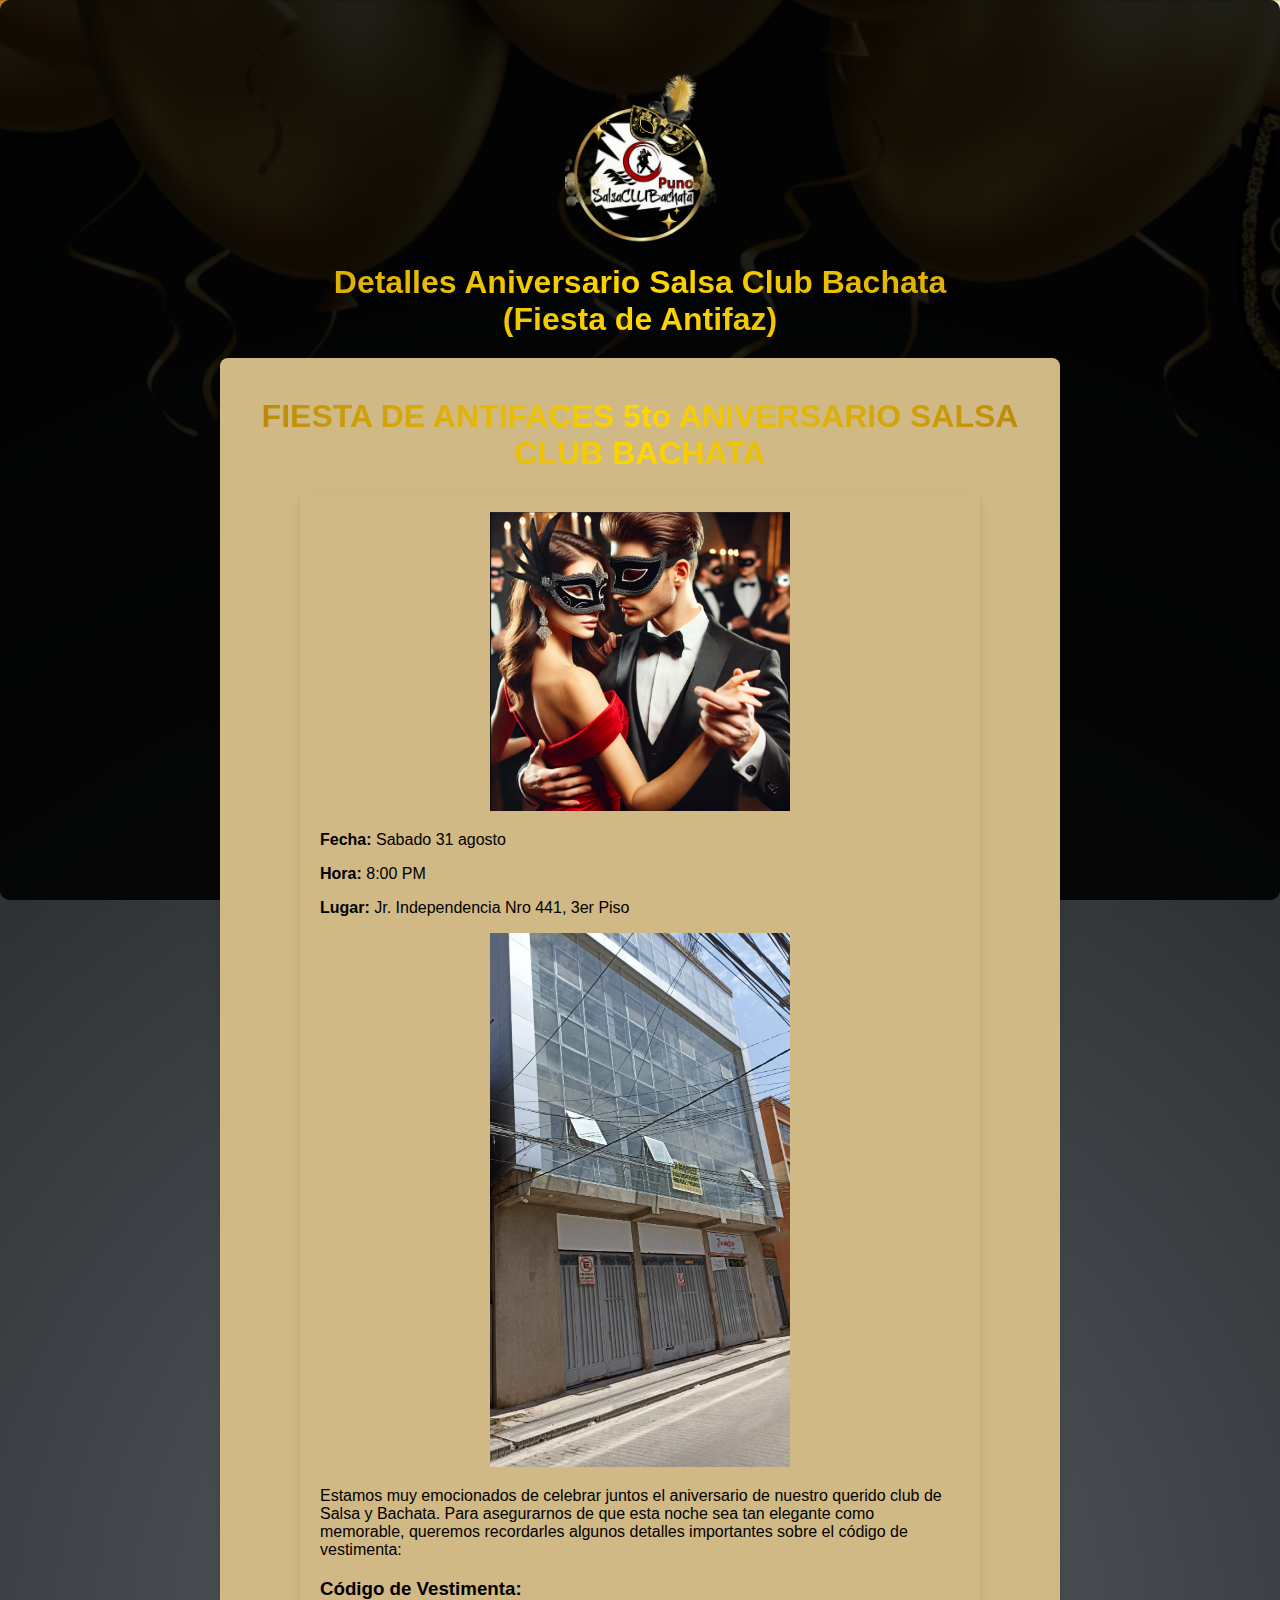
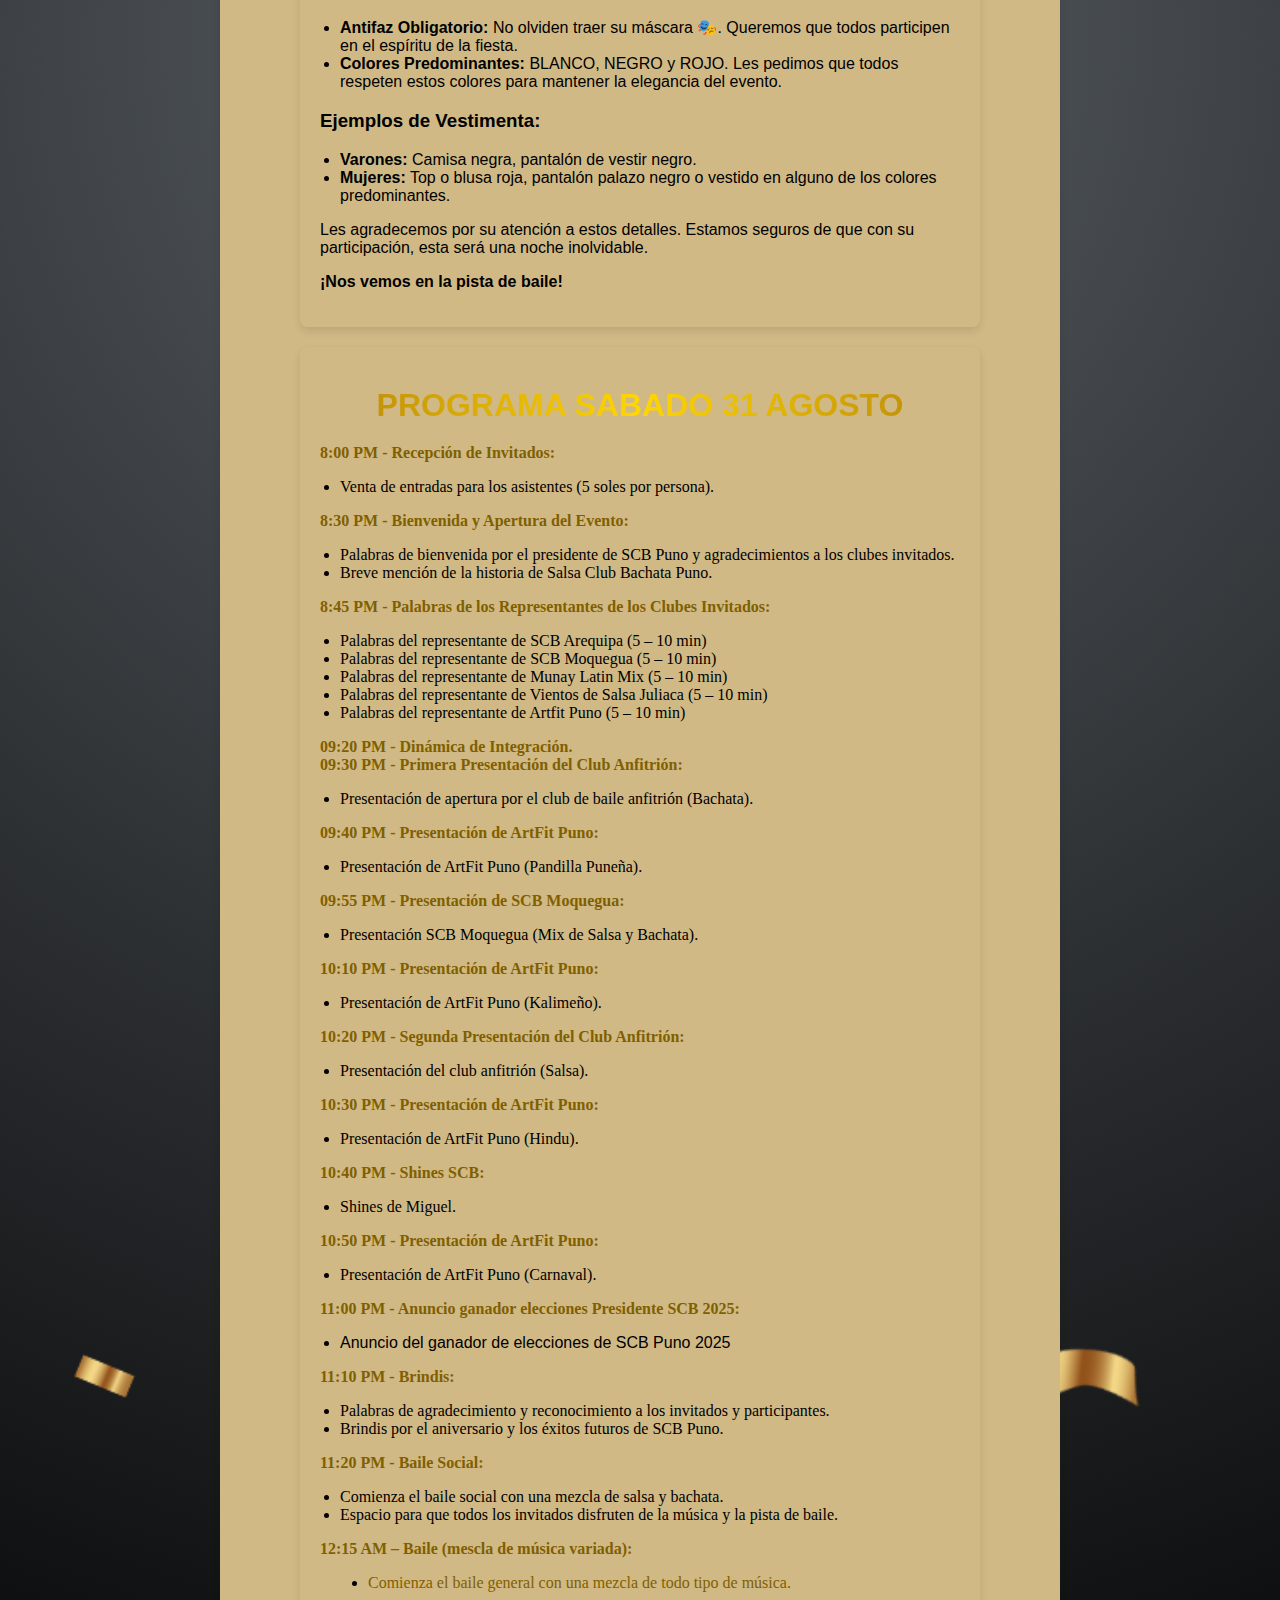
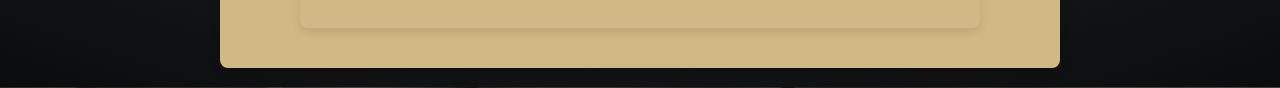
<file: aniversario.html>
<!DOCTYPE html>
<html lang="es">

<head>

    <meta charset="UTF-8">

    <meta name="viewport" content="width=device-width, initial-scale=1.0">

    <title>Aniversario SCB</title>

    <style>
         body {
            background-image: url('4.png');
            background-size: cover;
            background-position: center;
            margin: 0;
            padding: 0;
            font-family: Arial, sans-serif;
        }

        .tarjeta {
            background: #d1b985;
            padding: 20px;
            margin: 20px auto;
            text-align: left;
            width: 80%;
            max-width: 800px;
            box-shadow: 0 4px 8px rgba(0, 0, 0, 0.1);
            border-radius: 8px;
        }

        .logo {
            background-image: url('logoantifaz.png');
            height: 170px;
            background-size: contain;
            background-repeat: no-repeat;
            background-position: center;
            margin: 20px auto;
            max-width: 100%;
        }

        h1 {
            font-size: 2em;
            background: linear-gradient(to right, #b8860b, #ffd700, #b8860b);
            -webkit-background-clip: text;
            color: transparent;
            text-align: center;
            margin: 20px 0;
        }

        h1::before {
            content: "SCB";
            position: absolute;
            top: 0;
            left: 0;
            right: 0;
            bottom: 0;
            background-color: rgba(0, 0, 0, 0.5);
            z-index: -1;
            border-radius: 10px;
        }

        img {
            width: 100%;
            max-width: 300px;
            display: block;
            margin: 0 auto 20px;
        }

        ul {
            padding-left: 20px;
        }

        @media (max-width: 768px) {
            h1 {
                font-size: 1.5em;
            }

            .tarjeta {
                width: 90%;
                padding: 15px;
            }

            .logo {
                height: 100px;
            }
        }

        @media (max-width: 480px) {
            h1 {
                font-size: 1.2em;
            }

            .tarjeta {
                width: 95%;
                padding: 10px;
            }

            .logo {
                height: 80px;
            }
        }
    </style>
</head>

<body>
    <br><br><br>
    <div class="logo"></div>
    <h1>Detalles Aniversario Salsa Club Bachata <br> (Fiesta de Antifaz)</h1>

    <div class="tarjeta">
        <h1>FIESTA DE ANTIFACES 5to ANIVERSARIO SALSA CLUB BACHATA </h1>
        <div class="tarjeta">
            
            <img src="antifazpareja.png" alt="Aniversario Salsa Club Bachata"
                style="width: 100%; max-width: 300px; display: block; margin: 0 auto 20px auto;">

                <p><strong>Fecha:</strong> Sabado 31 agosto</p>
                <p><strong>Hora:</strong> 8:00 PM</p>
                <p><strong>Lugar:</strong> Jr. Independencia Nro 441, 3er Piso</p>
            <img src="Local.jpeg" alt="Aniversario Salsa Club Bachata"
                style="width: 100%; max-width: 300px; display: block; margin: 0 auto 20px auto;">
            <p>Estamos muy emocionados de celebrar juntos el aniversario de nuestro querido club de Salsa y Bachata.
                Para asegurarnos de que esta noche sea tan elegante como memorable, queremos recordarles algunos
                detalles importantes sobre el código de vestimenta:</p>

            

            <h3>Código de Vestimenta:</h3>
            <ul>
                <li><strong>Antifaz Obligatorio:</strong> No olviden traer su máscara 🎭. Queremos que todos participen
                    en el espíritu de la fiesta.</li>
                <li><strong>Colores Predominantes:</strong> BLANCO, NEGRO y ROJO. Les pedimos que todos respeten estos
                    colores para mantener la elegancia del evento.</li>
            </ul>

            <h3>Ejemplos de Vestimenta:</h3>
            <ul>
                <li><strong>Varones:</strong> Camisa negra, pantalón de vestir negro.</li>
                <li><strong>Mujeres:</strong> Top o blusa roja, pantalón palazo negro o vestido en alguno de los colores
                    predominantes.</li>
            </ul>

            <p>Les agradecemos por su atención a estos detalles. Estamos seguros de que con su participación, esta será
                una noche inolvidable.</p>

            <p><strong>¡Nos vemos en la pista de baile!</strong></p>
        </div>
        <div class="tarjeta">
            <h1>PROGRAMA SABADO 31 AGOSTO</h1>
        <p style="line-height:normal;margin:0cm;"><span style="color:#7F6000;font-family:&quot;Times New Roman&quot;,serif;font-size:12.0pt;"><strong>8:00 PM - Recepción de Invitados:</strong></span><span style="font-family:Calibri, sans-serif;font-size:11pt;"><span style="color:#7F6000;font-family:&quot;Times New Roman&quot;,serif;font-size:12.0pt;"></span></span></p>
<ul style="list-style-type:disc;">
    <li style="line-height:normal;margin-bottom:0cm;margin-right:0cm;margin-top:0cm;tab-stops:list 36.0pt;"><span style="color:windowtext;font-family:&quot;Times New Roman&quot;,serif;font-size:12.0pt;">Venta de entradas para los asistentes (5 soles por persona).</span></li>
</ul>
<p style="line-height:normal;margin:0cm;"><span style="color:#7F6000;font-family:&quot;Times New Roman&quot;,serif;font-size:12.0pt;"><strong>8:30 PM - Bienvenida y Apertura del Evento:</strong></span><span style="font-family:Calibri, sans-serif;font-size:11pt;"><span style="color:#7F6000;font-family:&quot;Times New Roman&quot;,serif;font-size:12.0pt;"></span></span></p>
<ul style="list-style-type:disc;">
    <li style="line-height:normal;margin-bottom:0cm;margin-right:0cm;margin-top:0cm;tab-stops:list 36.0pt;"><span style="color:windowtext;font-family:&quot;Times New Roman&quot;,serif;font-size:12.0pt;">Palabras de bienvenida por el presidente de SCB Puno y agradecimientos a los clubes invitados.</span></li>
    <li style="line-height:normal;margin-bottom:0cm;margin-right:0cm;margin-top:0cm;tab-stops:list 36.0pt;"><span style="color:windowtext;font-family:&quot;Times New Roman&quot;,serif;font-size:12.0pt;">Breve mención de la historia de Salsa Club Bachata Puno.</span></li>
</ul>
<p style="line-height:normal;margin:0cm;"><span style="color:#7F6000;font-family:&quot;Times New Roman&quot;,serif;font-size:12.0pt;"><strong>8:45 PM - Palabras de los Representantes de los Clubes Invitados:</strong></span></p>
<ul style="list-style-type:disc;">
    <li style="line-height:normal;margin-bottom:0cm;margin-right:0cm;margin-top:0cm;tab-stops:list 36.0pt;"><span style="color:windowtext;font-family:&quot;Times New Roman&quot;,serif;font-size:12.0pt;">Palabras del representante de SCB Arequipa (5 – 10 min)</span></li>
    <li style="line-height:normal;margin-bottom:0cm;margin-right:0cm;margin-top:0cm;tab-stops:list 36.0pt;"><span style="color:windowtext;font-family:&quot;Times New Roman&quot;,serif;font-size:12.0pt;">Palabras del representante de SCB Moquegua (5 – 10 min)</span></li>
    <li style="line-height:normal;margin-bottom:0cm;margin-right:0cm;margin-top:0cm;tab-stops:list 36.0pt;"><span style="color:windowtext;font-family:&quot;Times New Roman&quot;,serif;font-size:12.0pt;">Palabras del representante de Munay Latin Mix (5 – 10 min)</span></li>
    <li style="line-height:normal;margin-bottom:0cm;margin-right:0cm;margin-top:0cm;tab-stops:list 36.0pt;"><span style="color:windowtext;font-family:&quot;Times New Roman&quot;,serif;font-size:12.0pt;">Palabras del representante de Vientos de Salsa Juliaca (5 – 10 min)</span></li>
    <li style="line-height:normal;margin-bottom:0cm;margin-right:0cm;margin-top:0cm;tab-stops:list 36.0pt;"><span style="color:windowtext;font-family:&quot;Times New Roman&quot;,serif;font-size:12.0pt;">Palabras del representante de Artfit Puno (5 – 10 min)</span></li>
</ul>
<p style="line-height:normal;margin:0cm;"><span style="color:#7F6000;font-family:&quot;Times New Roman&quot;,serif;font-size:12.0pt;"><strong>09:20 PM - Dinámica de Integración.</strong>&nbsp;</span></p>
<p style="line-height:normal;margin:0cm;"><span style="color:#7F6000;font-family:&quot;Times New Roman&quot;,serif;font-size:12.0pt;"><strong>09:30 PM - Primera Presentación del Club Anfitrión:</strong></span><span style="font-family:Calibri, sans-serif;font-size:11pt;"><span style="color:#7F6000;font-family:&quot;Times New Roman&quot;,serif;font-size:12.0pt;"></span></span></p>
<ul style="list-style-type:disc;">
    <li style="line-height:normal;margin-bottom:0cm;margin-right:0cm;margin-top:0cm;tab-stops:list 36.0pt;"><span style="color:windowtext;font-family:&quot;Times New Roman&quot;,serif;font-size:12.0pt;">Presentación de apertura por el club de baile anfitrión (Bachata).</span></li>
</ul>
<p style="line-height:normal;margin:0cm;"><span style="color:#7F6000;font-family:&quot;Times New Roman&quot;,serif;font-size:12.0pt;"><strong>09:40 PM - Presentación de ArtFit Puno:</strong></span><span style="font-family:Calibri, sans-serif;font-size:11pt;"><span style="color:#7F6000;font-family:&quot;Times New Roman&quot;,serif;font-size:12.0pt;"></span></span></p>
<ul style="list-style-type:disc;">
    <li style="line-height:normal;margin-bottom:0cm;margin-right:0cm;margin-top:0cm;tab-stops:list 36.0pt;"><span style="color:windowtext;font-family:&quot;Times New Roman&quot;,serif;font-size:12.0pt;">Presentación de ArtFit Puno (Pandilla Puneña).</span></li>
</ul>
<p style="line-height:normal;margin:0cm;"><span style="color:#7F6000;font-family:&quot;Times New Roman&quot;,serif;font-size:12.0pt;"><strong>09:55 PM - Presentación de SCB Moquegua:</strong></span><span style="font-family:Calibri, sans-serif;font-size:11pt;"><span style="color:#7F6000;font-family:&quot;Times New Roman&quot;,serif;font-size:12.0pt;"></span></span></p>
<ul style="list-style-type:disc;">
    <li style="line-height:normal;margin-bottom:0cm;margin-right:0cm;margin-top:0cm;tab-stops:list 36.0pt;"><span style="color:windowtext;font-family:&quot;Times New Roman&quot;,serif;font-size:12.0pt;">Presentación SCB Moquegua (Mix de Salsa y Bachata).</span></li>
</ul>
<p style="line-height:normal;margin:0cm;"><span style="color:#7F6000;font-family:&quot;Times New Roman&quot;,serif;font-size:12.0pt;"><strong>10:10 PM - Presentación de ArtFit Puno:</strong></span></p>
<ul>
    <li>
        <p style="line-height:normal;margin:0cm;"><span style="color:windowtext;font-family:&quot;Times New Roman&quot;,serif;font-size:12.0pt;">Presentación de ArtFit Puno (Kalimeño).</span><span style="font-family:Calibri, sans-serif;font-size:11pt;"><span style="color:#7F6000;font-family:&quot;Times New Roman&quot;,serif;font-size:12.0pt;"></span></span></p>
    </li>
</ul>
<p style="line-height:normal;margin:0cm;"><span style="color:#7F6000;font-family:&quot;Times New Roman&quot;,serif;font-size:12.0pt;"><strong>10:20 PM - Segunda Presentación del Club Anfitrión:</strong></span><span style="font-family:Calibri, sans-serif;font-size:11pt;"><span style="color:#7F6000;font-family:&quot;Times New Roman&quot;,serif;font-size:12.0pt;"></span></span></p>
<ul style="list-style-type:disc;">
    <li style="line-height:normal;margin-bottom:0cm;margin-right:0cm;margin-top:0cm;tab-stops:list 36.0pt;"><span style="color:windowtext;font-family:&quot;Times New Roman&quot;,serif;font-size:12.0pt;">Presentación del club anfitrión (Salsa).</span></li>
</ul>
<p style="line-height:normal;margin:0cm;"><span style="color:#7F6000;font-family:&quot;Times New Roman&quot;,serif;font-size:12.0pt;"><strong>10:30 PM - Presentación de ArtFit Puno:</strong></span><span style="font-family:Calibri, sans-serif;font-size:11pt;"><span style="color:#7F6000;font-family:&quot;Times New Roman&quot;,serif;font-size:12.0pt;"></span></span></p>
<ul style="list-style-type:disc;">
    <li style="line-height:normal;margin-bottom:0cm;margin-right:0cm;margin-top:0cm;tab-stops:list 36.0pt;"><span style="color:windowtext;font-family:&quot;Times New Roman&quot;,serif;font-size:12.0pt;">Presentación de ArtFit Puno (Hindu).</span></li>
</ul>
<p style="line-height:normal;margin:0cm;"><span style="color:#7F6000;font-family:&quot;Times New Roman&quot;,serif;font-size:12.0pt;"><strong>10:40 PM - Shines SCB:</strong></span><span style="font-family:Calibri, sans-serif;font-size:11pt;"><span style="color:#7F6000;font-family:&quot;Times New Roman&quot;,serif;font-size:12.0pt;"></span></span></p>
<ul style="list-style-type:disc;">
    <li style="line-height:normal;margin-bottom:0cm;margin-right:0cm;margin-top:0cm;tab-stops:list 36.0pt;"><span style="color:windowtext;font-family:&quot;Times New Roman&quot;,serif;font-size:12.0pt;">Shines de Miguel.</span></li>
</ul>
<p style="line-height:normal;margin:0cm;"><span style="color:#7F6000;font-family:&quot;Times New Roman&quot;,serif;font-size:12.0pt;"><strong>10:50 PM - Presentación de ArtFit Puno:</strong></span></p>
<ul>
    <li>
        <p style="line-height:normal;margin:0cm;"><span style="color:windowtext;font-family:&quot;Times New Roman&quot;,serif;font-size:12.0pt;">Presentación de ArtFit Puno (Carnaval).</span><span style="font-family:Calibri, sans-serif;font-size:11pt;"><span style="color:#7F6000;font-family:&quot;Times New Roman&quot;,serif;font-size:12.0pt;"></span></span></p>
    </li>
</ul>
<p style="line-height:normal;margin:0cm;"><span style="color:#7F6000;font-family:&quot;Times New Roman&quot;,serif;font-size:12.0pt;"><strong>11:00 PM - Anuncio ganador elecciones Presidente SCB 2025:</strong></span><span style="font-family:Calibri, sans-serif;font-size:11pt;"><span style="color:#7F6000;font-family:&quot;Times New Roman&quot;,serif;font-size:12.0pt;"></span></span></p>
<ul style="list-style-type:disc;">
    <li style="line-height:normal;margin-bottom:0cm;margin-right:0cm;margin-top:0cm;tab-stops:list 36.0pt;">Anuncio del ganador de elecciones de SCB Puno 2025</li>
</ul>
<p style="line-height:normal;margin:0cm;"><span style="color:#7F6000;font-family:&quot;Times New Roman&quot;,serif;font-size:12.0pt;"><strong>11:10 PM - Brindis:</strong></span><span style="font-family:Calibri, sans-serif;font-size:11pt;"><span style="color:#7F6000;font-family:&quot;Times New Roman&quot;,serif;font-size:12.0pt;"></span></span></p>
<ul style="list-style-type:disc;">
    <li style="line-height:normal;margin-bottom:0cm;margin-right:0cm;margin-top:0cm;tab-stops:list 36.0pt;"><span style="color:windowtext;font-family:&quot;Times New Roman&quot;,serif;font-size:12.0pt;">Palabras de agradecimiento y reconocimiento a los invitados y participantes.</span></li>
    <li style="line-height:normal;margin-bottom:0cm;margin-right:0cm;margin-top:0cm;tab-stops:list 36.0pt;"><span style="color:windowtext;font-family:&quot;Times New Roman&quot;,serif;font-size:12.0pt;">Brindis por el aniversario y los éxitos futuros de SCB Puno.</span></li>
</ul>
<p style="line-height:normal;margin:0cm;"><span style="color:#7F6000;font-family:&quot;Times New Roman&quot;,serif;font-size:12.0pt;"><strong>11:20 PM - Baile Social:</strong></span><span style="font-family:Calibri, sans-serif;font-size:11pt;"><span style="color:#7F6000;font-family:&quot;Times New Roman&quot;,serif;font-size:12.0pt;"></span></span></p>
<ul style="list-style-type:disc;">
    <li style="line-height:normal;margin-bottom:0cm;margin-right:0cm;margin-top:0cm;tab-stops:list 36.0pt;"><span style="color:windowtext;font-family:&quot;Times New Roman&quot;,serif;font-size:12.0pt;">Comienza el baile social con una mezcla de salsa y bachata.</span></li>
    <li style="line-height:normal;margin-bottom:0cm;margin-right:0cm;margin-top:0cm;tab-stops:list 36.0pt;"><span style="color:windowtext;font-family:&quot;Times New Roman&quot;,serif;font-size:12.0pt;">Espacio para que todos los invitados disfruten de la música y la pista de baile.</span></li>
</ul>
<p style="line-height:normal;margin:0cm;"><span style="color:#7F6000;font-family:&quot;Times New Roman&quot;,serif;font-size:12.0pt;"><strong>12:15 AM – Baile (mescla de música variada):</strong></span><span style="font-family:Calibri, sans-serif;font-size:11pt;"><span style="color:#7F6000;font-family:&quot;Times New Roman&quot;,serif;font-size:12.0pt;"></span></span></p>
<ul style="padding-left:48px;">
    <li>
        <p style="line-height:107%;margin-bottom:0cm;margin-right:0cm;margin-top:0cm;"><span style="font-family:Calibri, sans-serif;font-size:11pt;"><span style="color:#7F6000;font-family:Symbol;"></span></span><span style="color:#7F6000;font-family:&quot;Times New Roman&quot;,serif;font-size:12.0pt;"><span style="line-height:107%;">Comienza el baile general con una mezcla de todo tipo de música.</span></span><span style="font-family:Calibri, sans-serif;font-size:11pt;"><span style="color:#7F6000;"></span></span></p>
    </li>
</ul>
        </div>


    </div>

</body>

</html>
</file>
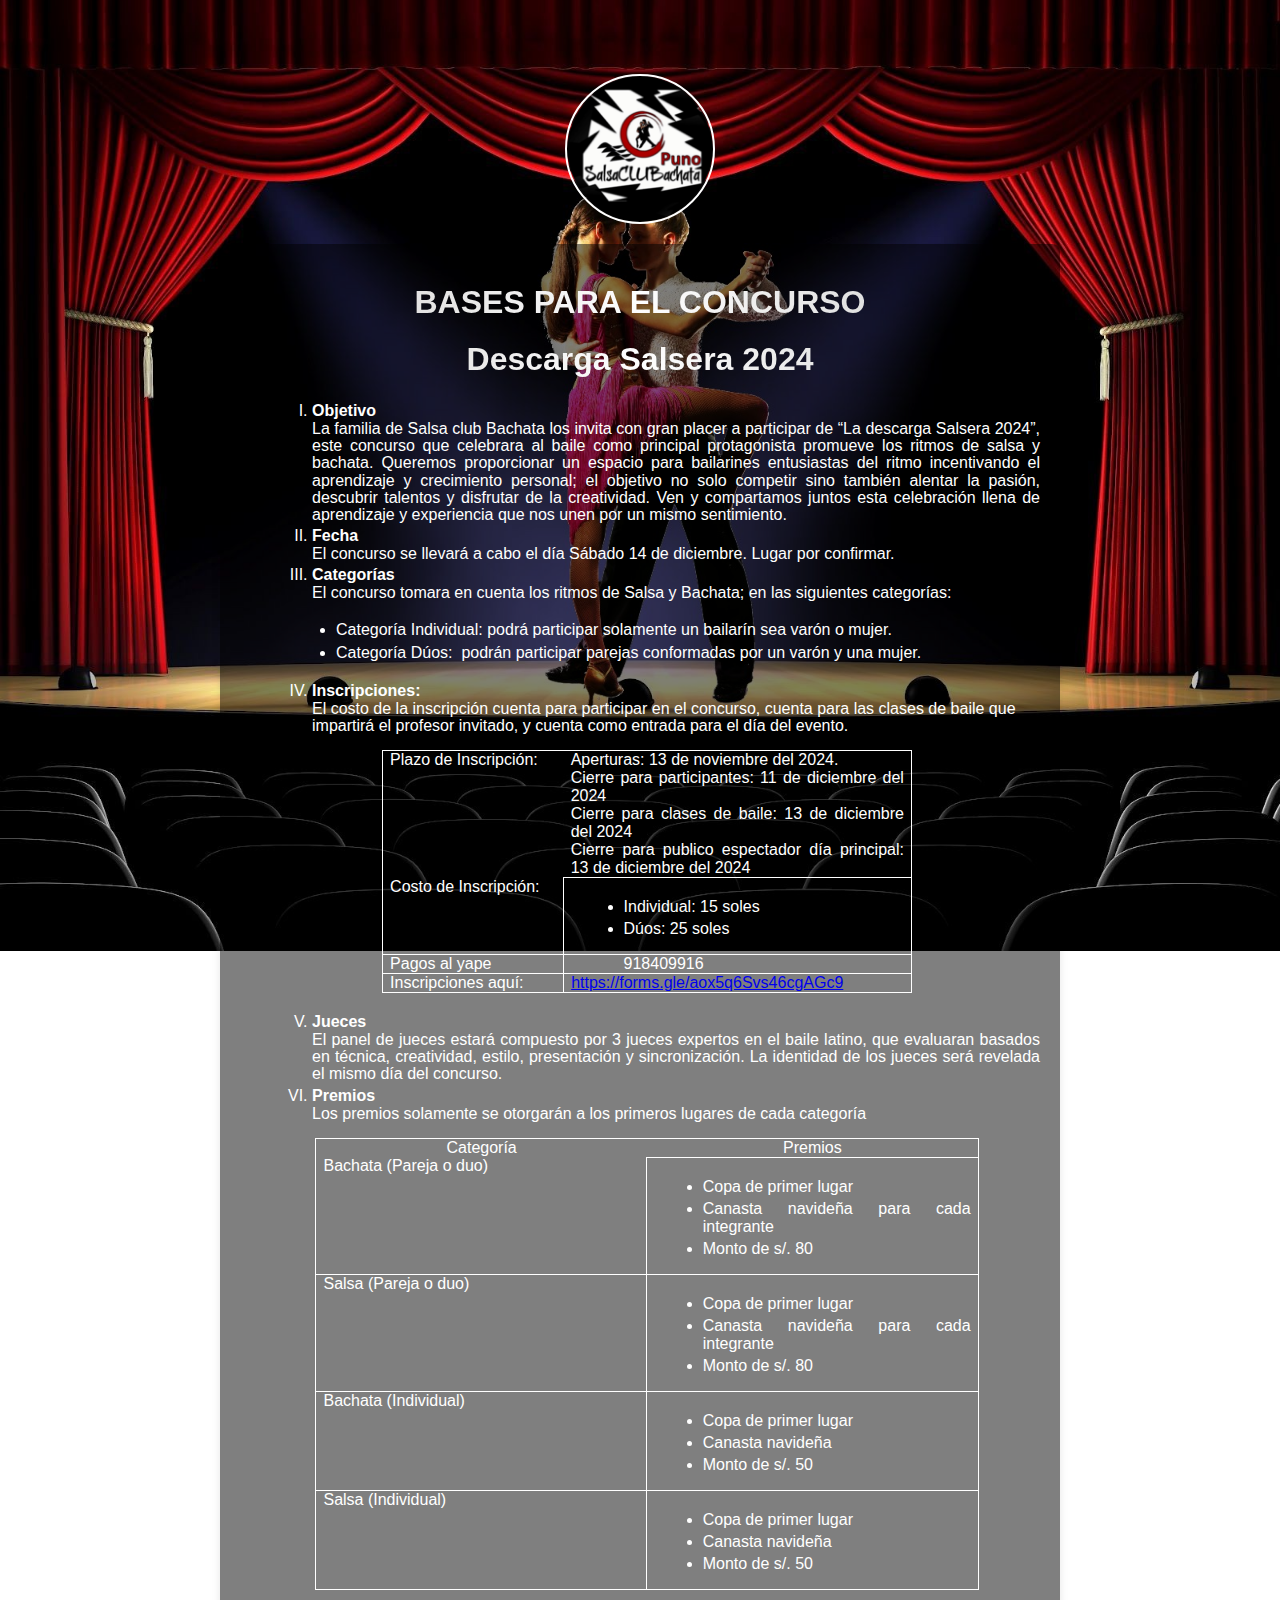
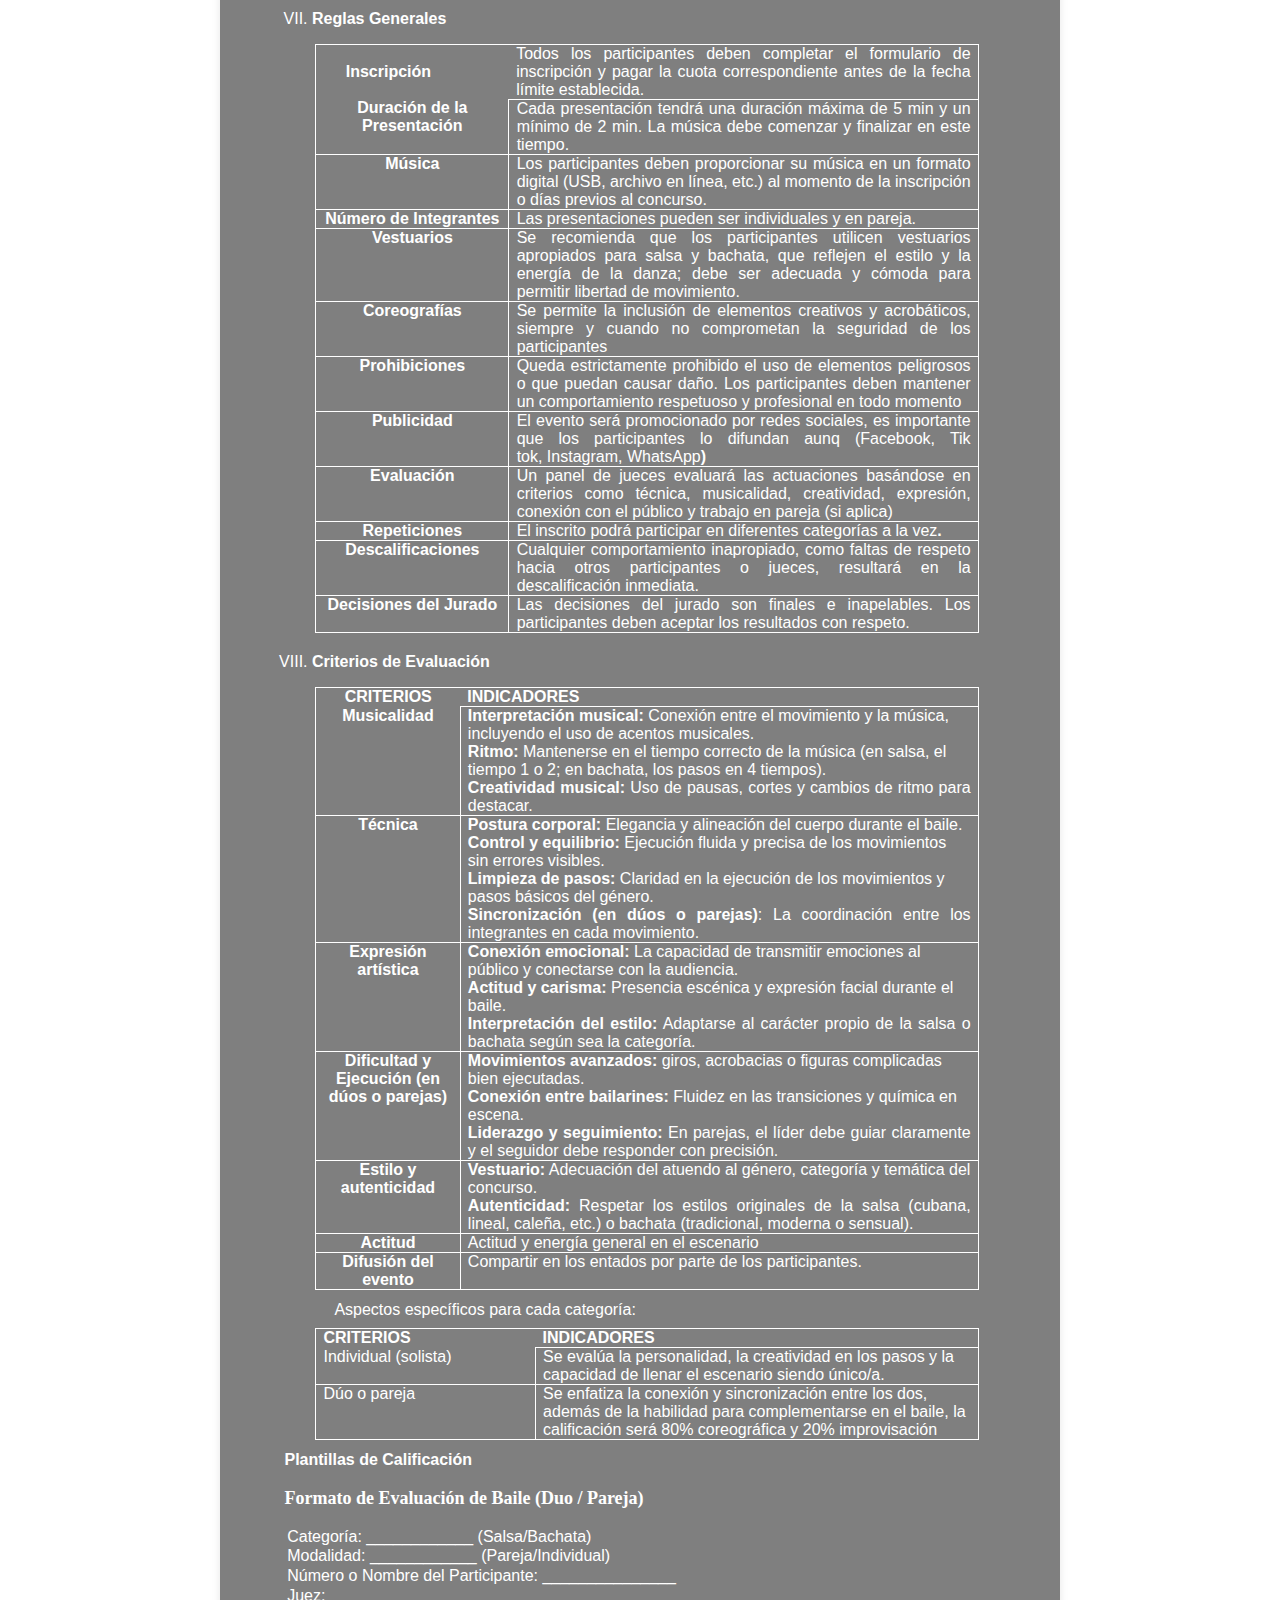
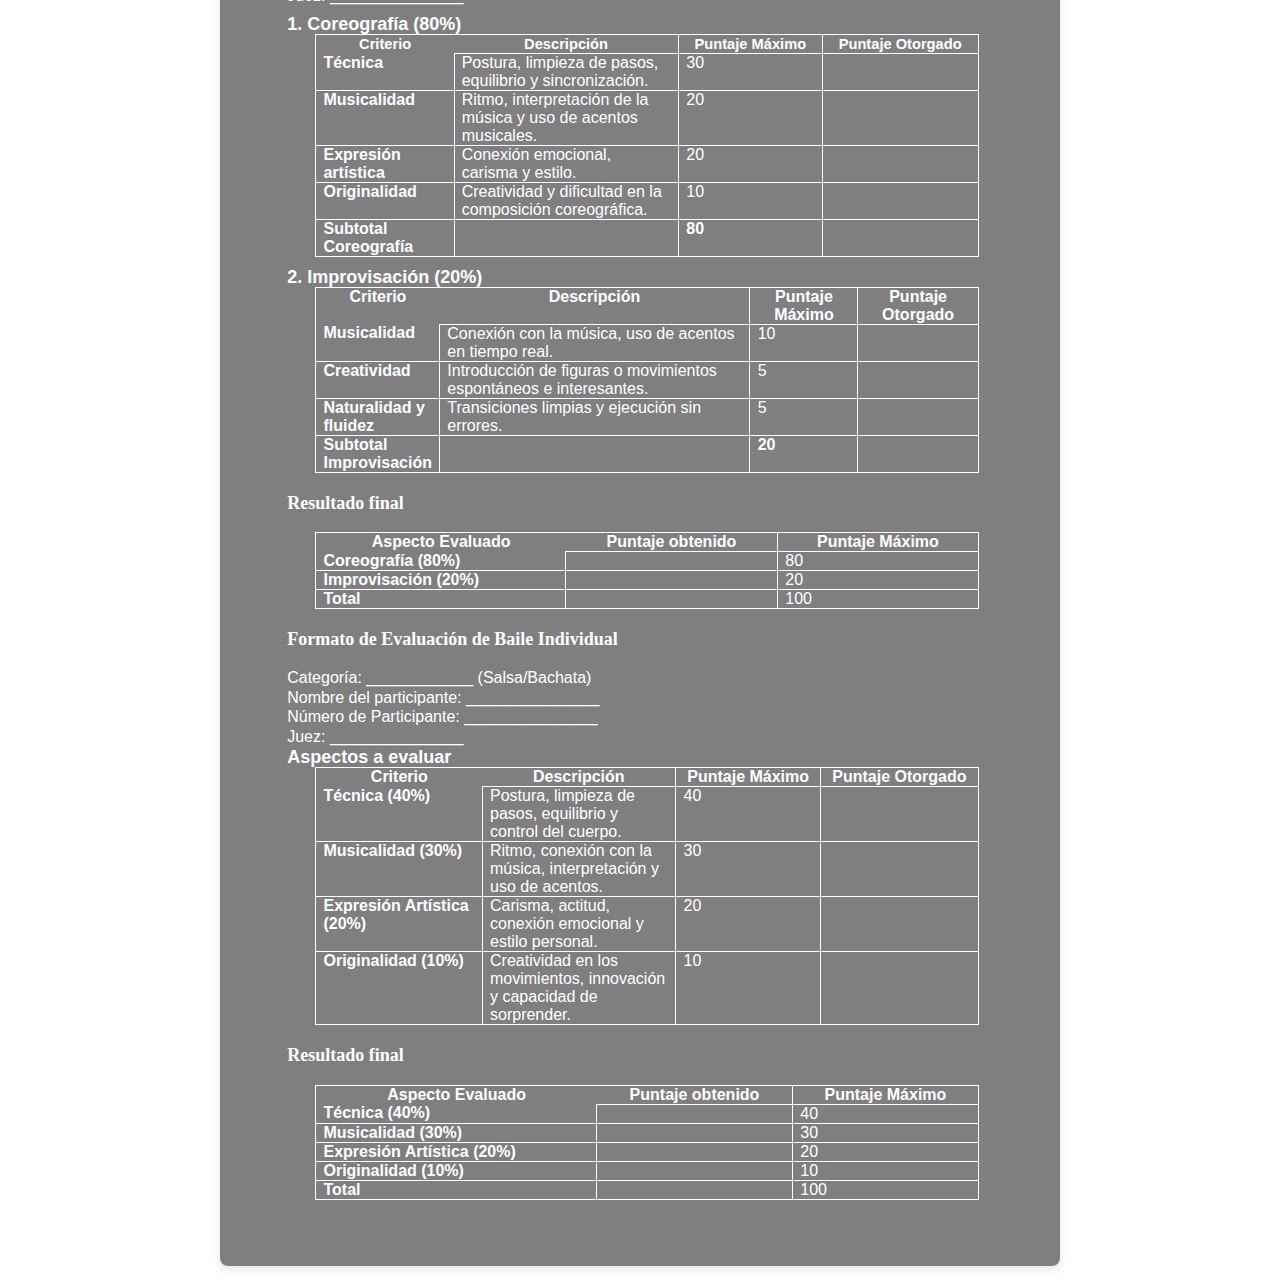
<file: descarga.scb.html>
<!DOCTYPE html>
<html lang="es">

<head>
    <meta charset="UTF-8">
    <meta name="viewport" content="width=device-width, initial-scale=1.0">
    <title>Descarga Salsera (SCB)</title>
    <style>
        body {
            background-image: url('pareja5.jpg');
            background-size: cover;
            background-position: center;
            margin: 0;
            padding: 0;
            font-family: Arial, sans-serif;
            background-attachment: fixed;
            background-repeat: no-repeat;
        }

        .tarjeta {
            background-color: rgba(0, 0, 0, 0.5);
            color: #ffffff;
            padding: 20px;
            margin: 20px auto;
            text-align: left;
            width: 90%;
            max-width: 800px;
            box-shadow: 0 4px 8px rgba(0, 0, 0, 0.1);
            border-radius: 8px;
        }

        .logo {
            background-image: url('logoscb.png');
            height: 150px;
            width: 150px;
            background-size: contain;
            background-repeat: no-repeat;
            background-position: center;
            margin: 20px auto;
            border: 2px solid white;
            border-radius: 50%;
            box-sizing: border-box;
        }

        h1 {
            font-size: 2em;
            background: linear-gradient(to right, #cdcccc, #fefefe, #c9c9c9);
            -webkit-background-clip: text;
            color: transparent;
            text-align: center;
            margin: 20px 0;
        }

        p,
        li {
            font-size: 1em;
            line-height: 1.6;
        }

        img {
            width: 100%;
            max-width: 300px;
            display: block;
            margin: 0 auto 20px;
        }

        ul {
            padding-left: 20px;
        }

        .tablas {
            width: 497.65pt;
            margin-left: 56.45pt;
            border: 0.75pt solid #ffffff;
            border-collapse: collapse;
        }

        .tablass {
            width: 397.65pt;
            margin-left: 106.45pt;
            border: 0.75pt solid #ffffff;
            border-collapse: collapse;
        }

        .scroll-container {
            overflow-x: auto;
        }

        /* Estilos para pantallas medianas */
        @media (max-width: 768px) {
            h1 {
                font-size: 1.8em;
            }

            .tarjeta {
                width: 100%;
                padding: 15px;
            }

            .logo {
                height: 100px;
            }

            .tablas {
                width: 260.65pt;
                margin-left: 20.45pt;
                border: 0.75pt solid #ffffff;
                border-collapse: collapse;
                min-width: 600px;
            }

            .tablass {
                width: 100.65pt;
                margin-left: 20.45pt;
                border: 0.75pt solid #ffffff;
                border-collapse: collapse;
                min-width: 600px;
            }

            .scroll-container {
                border: 1px solid #ddd;
                padding: 5px;
            }
        }

        /* Estilos para pantallas pequeñas */
        @media (max-width: 480px) {
            h1 {
                font-size: 1.5em;
            }

            .tarjeta {
                width: 100%;
                padding: 10px;
            }

            .logo {
                height: 150px;
            }

            p,
            li {
                font-size: 0.9em;
                padding-left: 10px;
            }

            .tablas {
                width: 260.65pt;
                margin-left: 0.45pt;
                border: 0.75pt solid #000000;
                border-collapse: collapse;
                min-width: 600px;
            }

            .tablass {
                width: 100.65pt;
                margin-left: 0.45pt;
                border: 0.75pt solid #000000;
                border-collapse: collapse;
                min-width: 600px;
            }

            .scroll-container {
                border: 1px solid #ddd;
                padding: 5px;
            }
        }
    </style>
</head>

<body>
    <br><br><br>
    <div class="logo"></div>

    <div class="tarjeta">
        <h1>BASES PARA EL CONCURSO</h1>
        <h1>Descarga Salsera 2024</h1>

        <ol style="list-style-type:upper-roman;padding-left:72px;">
            <li>
                <p style="line-height:107%;margin-bottom:0cm;margin-right:0cm;margin-top:0cm;text-align:justify;"><span
                        style="font-family:Calibri, sans-serif;font-size:11pt;"><strong><span
                                style="font-family:&quot;Arial&quot;,sans-serif;font-size:12.0pt;line-height:107%;"></span></strong></span><span
                        style="font-family:&quot;Arial&quot;,sans-serif;font-size:12.0pt;"><span
                            style="line-height:107%;"><strong>Objetivo</strong></span></span></p>
                <p style="line-height:107%;margin-bottom:0cm;margin-right:0cm;margin-top:0cm;text-align:justify;"><span
                        style="font-family:Calibri, sans-serif;font-size:11pt;"><strong><span
                                style="font-family:&quot;Arial&quot;,sans-serif;font-size:12.0pt;line-height:107%;"></span></strong></span>
                </p>
                <p style="line-height:107%;margin-bottom:0cm;margin-right:0cm;margin-top:0cm;text-align:justify;"><span
                        style="font-family:&quot;Arial&quot;,sans-serif;font-size:12.0pt;"><span
                            style="line-height:107%;">La familia de Salsa club Bachata los invita con gran placer a
                            participar de “La descarga Salsera 2024”, este concurso que celebrara al baile como
                            principal protagonista promueve los ritmos de salsa y bachata. Queremos proporcionar un
                            espacio para bailarines entusiastas del ritmo incentivando el aprendizaje y crecimiento
                            personal; el objetivo no solo competir sino también alentar la pasión, descubrir talentos y
                            disfrutar de la creatividad. Ven y compartamos juntos esta celebración llena de aprendizaje
                            y experiencia que nos unen por un mismo sentimiento.&nbsp;</span></span></p>
                <p style="line-height:107%;margin-bottom:0cm;margin-right:0cm;margin-top:0cm;text-align:justify;"><span
                        style="font-family:Calibri, sans-serif;font-size:11pt;"><span
                            style="font-family:&quot;Arial&quot;,sans-serif;font-size:12.0pt;line-height:107%;"></span></span>
                </p>
            </li>
            <li>
                <p style="line-height:107%;margin-bottom:0cm;margin-right:0cm;margin-top:0cm;text-align:justify;"><span
                        style="font-family:Calibri, sans-serif;font-size:11pt;"><strong><span
                                style="font-family:&quot;Arial&quot;,sans-serif;font-size:12.0pt;line-height:107%;"></span></strong></span><span
                        style="font-family:&quot;Arial&quot;,sans-serif;font-size:12.0pt;"><span
                            style="line-height:107%;"><strong>Fecha</strong></span></span></p>
                <p style="line-height:107%;margin-bottom:0cm;margin-right:0cm;margin-top:0cm;text-align:justify;"><span
                        style="font-family:Calibri, sans-serif;font-size:11pt;"><strong><span
                                style="font-family:&quot;Arial&quot;,sans-serif;font-size:12.0pt;line-height:107%;"></span></strong></span>
                </p>
                <p style="line-height:107%;margin-bottom:0cm;margin-right:0cm;margin-top:0cm;text-align:justify;"><span
                        style="font-family:&quot;Arial&quot;,sans-serif;font-size:12.0pt;"><span
                            style="line-height:107%;">El concurso se llevará a cabo el día Sábado 14 de diciembre. Lugar
                            por confirmar.</span></span></p>
                <p style="line-height:107%;margin-bottom:0cm;margin-right:0cm;margin-top:0cm;text-align:justify;"><span
                        style="font-family:Calibri, sans-serif;font-size:11pt;"><span
                            style="font-family:&quot;Arial&quot;,sans-serif;font-size:12.0pt;line-height:107%;"></span></span>
                </p>
            </li>
            <li>
                <p style="line-height:107%;margin-bottom:0cm;margin-right:0cm;margin-top:0cm;text-align:justify;"><span
                        style="font-family:Calibri, sans-serif;font-size:11pt;"><strong><span
                                style="font-family:&quot;Arial&quot;,sans-serif;font-size:12.0pt;line-height:107%;"></span></strong></span><span
                        style="font-family:&quot;Arial&quot;,sans-serif;font-size:12.0pt;"><span
                            style="line-height:107%;"><strong>Categorías</strong></span></span></p>
                <p style="line-height:107%;margin-bottom:0cm;margin-right:0cm;margin-top:0cm;text-align:justify;"><span
                        style="font-family:Calibri, sans-serif;font-size:11pt;"><strong><span
                                style="font-family:&quot;Arial&quot;,sans-serif;font-size:12.0pt;line-height:107%;"></span></strong></span>
                </p>
                <p style="line-height:107%;margin-bottom:0cm;margin-right:0cm;margin-top:0cm;text-align:justify;"><span
                        style="font-family:&quot;Arial&quot;,sans-serif;font-size:12.0pt;"><span
                            style="line-height:107%;">El concurso tomara en cuenta los ritmos de Salsa y Bachata; en las
                            siguientes categorías:</span></span></p>
                <p style="line-height:107%;margin-bottom:0cm;margin-right:0cm;margin-top:0cm;text-align:justify;"><span
                        style="font-family:Calibri, sans-serif;font-size:11pt;"><span
                            style="font-family:&quot;Arial&quot;,sans-serif;font-size:12.0pt;line-height:107%;"></span></span>
                </p>
            </li>
        </ol>
        <ul style="padding-left:96px;">
            <li>
                <p style="line-height:107%;margin-bottom:0cm;margin-right:0cm;margin-top:0cm;text-align:justify;"><span
                        style="font-family:Calibri, sans-serif;font-size:11pt;"><span
                            style="font-family:&quot;Arial&quot;,sans-serif;font-size:12.0pt;line-height:107%;"></span></span><span
                        style="font-family:&quot;Arial&quot;,sans-serif;font-size:12.0pt;"><span
                            style="line-height:107%;">Categoría Individual: podrá participar solamente un bailarín sea
                            varón o mujer.</span></span></p>
            </li>
            <li>
                <p style="line-height:107%;margin-bottom:0cm;margin-right:0cm;margin-top:0cm;text-align:justify;"><span
                        style="font-family:Calibri, sans-serif;font-size:11pt;"><span
                            style="font-family:&quot;Arial&quot;,sans-serif;font-size:12.0pt;line-height:107%;"></span></span><span
                        style="font-family:&quot;Arial&quot;,sans-serif;font-size:12.0pt;"><span
                            style="line-height:107%;">Categoría Dúos:&nbsp; podrán participar parejas conformadas por un
                            varón y una mujer.</span></span><span
                        style="font-family:Calibri, sans-serif;font-size:11pt;"><strong><span
                                style="font-family:&quot;Arial&quot;,sans-serif;font-size:12.0pt;line-height:107%;"></span></strong></span>
                </p>
            </li>
        </ul>
        <ol style="list-style-type:upper-roman;padding-left:72px;" start="4">
            <li>
                <p style="line-height:107%;margin-bottom:0cm;margin-right:0cm;margin-top:0cm;"><span
                        style="font-family:Calibri, sans-serif;font-size:11pt;"><strong><span
                                style="font-family:&quot;Arial&quot;,sans-serif;font-size:12.0pt;line-height:107%;"></span></strong></span><span
                        style="font-family:&quot;Arial&quot;,sans-serif;font-size:12.0pt;"><span
                            style="line-height:107%;"><strong>Inscripciones:</strong></span></span></p>
                <p style="line-height:107%;margin-bottom:0cm;margin-right:0cm;margin-top:0cm;"><span
                        style="font-family:Calibri, sans-serif;font-size:11pt;"><strong><span
                                style="font-family:&quot;Arial&quot;,sans-serif;font-size:12.0pt;line-height:107%;"></span></strong></span>
                </p>
                <p style="line-height:107%;margin-bottom:8pt;margin-right:0cm;margin-top:0cm;"><span
                        style="font-family:&quot;Arial&quot;,sans-serif;font-size:12.0pt;"><span
                            style="line-height:107%;">El costo de la inscripción cuenta para participar en el concurso,
                            cuenta para las clases de baile que impartirá el profesor invitado, y cuenta como entrada
                            para el día del evento.</span></span></p>
            </li>
        </ol>
        <div class="scroll-container">
            <table cellspacing="0" cellpadding="0" class="tablass">
                <tbody>
                    <tr>
                        <td style="border-width:1.0pt;padding:0cm 5.4pt;vertical-align:top;width:123.5pt;"
                            width="165">
                            <p style="line-height:normal;margin:0cm;text-align:justify;"><span
                                    style="font-family:Calibri, sans-serif;font-size:11pt;"><span
                                        style="font-family:&quot;Arial&quot;,sans-serif;font-size:12.0pt;"></span></span>
                            </p>
                            <p style="line-height:normal;margin:0cm;text-align:justify;"><span
                                    style="font-family:&quot;Arial&quot;,sans-serif;font-size:12.0pt;">Plazo de
                                    Inscripción:&nbsp;</span></p>
                            <p style="line-height:normal;margin:0cm;text-align:justify;"><span
                                    style="font-family:Calibri, sans-serif;font-size:11pt;"><span
                                        style="font-family:&quot;Arial&quot;,sans-serif;font-size:12.0pt;"></span></span>
                            </p>
                        </td>
                        <td style="border-bottom-style:solid;border-left-style:none;border-right-style:solid;border-top-style:solid;border-width:1.0pt;padding:0cm 5.4pt;vertical-align:top;width:248.1pt;"
                            width="331">
                            <p style="line-height:normal;margin:0cm;text-align:justify;"><span
                                    style="font-family:&quot;Arial&quot;,sans-serif;font-size:12.0pt;">Aperturas: 13
                                    de noviembre del 2024.</span></p>
                            <p style="line-height:normal;margin:0cm;text-align:justify;"><span
                                    style="font-family:Calibri, sans-serif;font-size:11pt;"><span
                                        style="font-family:&quot;Arial&quot;,sans-serif;font-size:12.0pt;"></span></span>
                            </p>
                            <p style="line-height:normal;margin:0cm;text-align:justify;"><span
                                    style="font-family:&quot;Arial&quot;,sans-serif;font-size:12.0pt;">Cierre para
                                    participantes: 11 de diciembre del 2024&nbsp;</span></p>
                            <p style="line-height:normal;margin:0cm;text-align:justify;"><span
                                    style="font-family:&quot;Arial&quot;,sans-serif;font-size:12.0pt;">Cierre para
                                    clases de baile: 13 de diciembre del 2024</span></p>
                            <p style="line-height:normal;margin:0cm;text-align:justify;"><span
                                    style="font-family:&quot;Arial&quot;,sans-serif;font-size:12.0pt;">Cierre para
                                    publico espectador día principal: 13 de diciembre del 2024</span></p>
                        </td>
                    </tr>
                    <tr>
                        <td style="border-bottom-style:solid;border-left-style:solid;border-right-style:solid;border-top-style:none;border-width:1.0pt;padding:0cm 5.4pt;vertical-align:top;width:123.5pt;"
                            width="165">
                            <p style="line-height:normal;margin:0cm;text-align:justify;"><span
                                    style="font-family:Calibri, sans-serif;font-size:11pt;"><span
                                        style="font-family:&quot;Arial&quot;,sans-serif;font-size:12.0pt;"></span></span>
                            </p>
                            <p style="line-height:normal;margin:0cm;text-align:justify;"><span
                                    style="font-family:&quot;Arial&quot;,sans-serif;font-size:12.0pt;">Costo de
                                    Inscripción:</span></p>
                        </td>
                        <td style="border-bottom:1.0pt solid white;border-left-style:none;border-right:1.0pt solid white;border-top-style:none;padding:0cm 5.4pt;vertical-align:top;width:248.1pt;"
                            width="331">
                            <ul style="padding-left:52.4px;">
                                <li>
                                    <p
                                        style="line-height:normal;margin-bottom:0cm;margin-right:0cm;margin-top:0cm;text-align:justify;">
                                        <span style="font-family:Calibri, sans-serif;font-size:11pt;"><span
                                                style="font-size:12.0pt;"></span></span><span
                                            style="font-family:&quot;Arial&quot;,sans-serif;font-size:12.0pt;">Individual:
                                            15 soles</span>
                                    </p>
                                </li>
                                <li>
                                    <p
                                        style="line-height:normal;margin-bottom:0cm;margin-right:0cm;margin-top:0cm;text-align:justify;">
                                        <span style="font-family:Calibri, sans-serif;font-size:11pt;"><span
                                                style="font-size:12.0pt;"></span></span><span
                                            style="font-family:&quot;Arial&quot;,sans-serif;font-size:12.0pt;">Dúos:
                                            25 soles&nbsp;</span>
                                    </p>
                                </li>
                            </ul>
                        </td>
                    </tr>
                    <tr>
                        <td style="border-bottom-style:solid;border-left-style:solid;border-right-style:solid;border-top-style:none;border-width:1.0pt;padding:0cm 5.4pt;vertical-align:top;width:123.5pt;"
                            width="165">
                            <p style="line-height:normal;margin:0cm;text-align:justify;"><span
                                    style="font-family:Calibri, sans-serif;font-size:11pt;"><span
                                        style="font-family:&quot;Arial&quot;,sans-serif;font-size:12.0pt;"></span></span>
                            </p>
                            <p style="line-height:normal;margin:0cm;text-align:justify;"><span
                                    style="font-family:&quot;Arial&quot;,sans-serif;font-size:12.0pt;">Pagos al
                                    yape</span></p>
                        </td>
                        <td style="border-bottom:1.0pt solid white;border-left-style:none;border-right:1.0pt solid white;border-top-style:none;padding:0cm 5.4pt;vertical-align:top;width:248.1pt;"
                            width="331">
                            <p style="line-height:normal;margin:0cm 0cm 0cm 39.3pt;text-align:justify;"><span
                                    style="font-family:Calibri, sans-serif;font-size:11pt;"><span
                                        style="font-family:&quot;Arial&quot;,sans-serif;font-size:12.0pt;"></span></span>
                            </p>
                            <p style="line-height:normal;margin:0cm 0cm 0cm 39.3pt;text-align:justify;"><span
                                    style="font-family:&quot;Arial&quot;,sans-serif;font-size:12.0pt;">918409916&nbsp;</span>
                            </p>
                        </td>
                    </tr>
                    <tr>
                        <td style="border-bottom-style:solid;border-left-style:solid;border-right-style:solid;border-top-style:none;border-width:1.0pt;padding:0cm 5.4pt;vertical-align:top;width:123.5pt;"
                            width="165">
                            <p style="line-height:normal;margin:0cm;text-align:justify;"><span
                                    style="font-family:Calibri, sans-serif;font-size:11pt;"><span
                                        style="font-family:&quot;Arial&quot;,sans-serif;font-size:12.0pt;"></span></span>
                            </p>
                            <p style="line-height:normal;margin:0cm;text-align:justify;"><span
                                    style="font-family:&quot;Arial&quot;,sans-serif;font-size:12.0pt;">Inscripciones
                                    aquí:</span></p>
                            <p style="line-height:normal;margin:0cm;text-align:justify;"><span
                                    style="font-family:Calibri, sans-serif;font-size:11pt;"><span
                                        style="font-family:&quot;Arial&quot;,sans-serif;font-size:12.0pt;"></span></span>
                            </p>
                        </td>
                        <td style="border-bottom:1.0pt solid white;border-left-style:none;border-right:1.0pt solid white;border-top-style:none;padding:0cm 5.4pt;vertical-align:top;width:248.1pt;"
                            width="331">
                            <p style="line-height:normal;margin:0cm;text-align:justify;"><span
                                    style="font-family:Calibri, sans-serif;font-size:11pt;"></span></p>
                            <p style="line-height:normal;margin:0cm;text-align:justify;"><a target="_blank"
                                    rel="noopener noreferrer" href="https://forms.gle/aox5q6Svs46cgAGc9"><span
                                        style="font-family:&quot;Arial&quot;,sans-serif;font-size:12.0pt;">https://forms.gle/aox5q6Svs46cgAGc9</span></a><span
                                    style="font-family:Calibri, sans-serif;font-size:11pt;"><span
                                        style="font-family:&quot;Arial&quot;,sans-serif;font-size:12.0pt;"></span></span>
                            </p>
                        </td>
                    </tr>
                </tbody>
            </table>
        </div>

        <p style="line-height:107%;margin:0cm 0cm 0cm 54.0pt;"><span
                style="font-family:Calibri, sans-serif;font-size:11pt;"><strong><span
                        style="font-family:&quot;Arial&quot;,sans-serif;font-size:12.0pt;line-height:107%;"></span></strong></span>
        </p>
        <p style="line-height:107%;margin:0cm 0cm 0cm 54.0pt;"><span
                style="font-family:Calibri, sans-serif;font-size:11pt;"><strong><span
                        style="font-family:&quot;Arial&quot;,sans-serif;font-size:12.0pt;line-height:107%;"></span></strong></span>
        </p>
        <p style="line-height:107%;margin:0cm 0cm 0cm 54.0pt;"><span
                style="font-family:Calibri, sans-serif;font-size:11pt;"><strong><span
                        style="font-family:&quot;Arial&quot;,sans-serif;font-size:12.0pt;line-height:107%;"></span></strong></span>
        </p>
        <ol style="list-style-type:upper-roman;padding-left:72px;" start="5">
            <li>
                <p style="line-height:107%;margin-bottom:0cm;margin-right:0cm;margin-top:0cm;"><span
                        style="font-family:Calibri, sans-serif;font-size:11pt;"><strong><span
                                style="font-family:&quot;Arial&quot;,sans-serif;font-size:12.0pt;line-height:107%;"></span></strong></span><span
                        style="font-family:&quot;Arial&quot;,sans-serif;font-size:12.0pt;"><span
                            style="line-height:107%;"><strong>Jueces</strong></span></span></p>
                <p style="line-height:107%;margin-bottom:0cm;margin-right:0cm;margin-top:0cm;"><span
                        style="font-family:Calibri, sans-serif;font-size:11pt;"><strong><span
                                style="font-family:&quot;Arial&quot;,sans-serif;font-size:12.0pt;line-height:107%;"></span></strong></span>
                </p>
                <p style="line-height:107%;margin-bottom:0cm;margin-right:0cm;margin-top:0cm;text-align:justify;"><span
                        style="font-family:&quot;Arial&quot;,sans-serif;font-size:12.0pt;"><span
                            style="line-height:107%;">El panel de jueces estará compuesto por 3 jueces expertos en el
                            baile latino, que evaluaran basados en técnica, creatividad, estilo, presentación y
                            sincronización. La identidad de los jueces será revelada el mismo día del
                            concurso.</span></span></p>
                <p style="line-height:107%;margin-bottom:0cm;margin-right:0cm;margin-top:0cm;text-align:justify;"><span
                        style="font-family:Calibri, sans-serif;font-size:11pt;"><span
                            style="font-family:&quot;Arial&quot;,sans-serif;font-size:12.0pt;line-height:107%;"></span></span>
                </p>
            </li>
            <li>
                <p style="line-height:107%;margin-bottom:0cm;margin-right:0cm;margin-top:0cm;text-align:justify;"><span
                        style="font-family:Calibri, sans-serif;font-size:11pt;"><strong><span
                                style="font-family:&quot;Arial&quot;,sans-serif;font-size:12.0pt;line-height:107%;"></span></strong></span><span
                        style="font-family:&quot;Arial&quot;,sans-serif;font-size:12.0pt;"><span
                            style="line-height:107%;"><strong>Premios</strong></span></span></p>
                <p style="line-height:107%;margin-bottom:0cm;margin-right:0cm;margin-top:0cm;text-align:justify;"><span
                        style="font-family:Calibri, sans-serif;font-size:11pt;"><strong><span
                                style="font-family:&quot;Arial&quot;,sans-serif;font-size:12.0pt;line-height:107%;"></span></strong></span>
                </p>
                <p style="line-height:107%;margin-bottom:0cm;margin-right:0cm;margin-top:0cm;text-align:justify;"><span
                        style="font-family:&quot;Arial&quot;,sans-serif;font-size:12.0pt;"><span
                            style="line-height:107%;">Los premios solamente se otorgarán a los primeros lugares de cada
                            categoría</span></span></p>
            </li>
        </ol>
        <div class="scroll-container">
            <table cellspacing="0" cellpadding="0" class="tablas">
                <tbody>
                    <tr>
                        <td style="border-width:1.0pt;padding:0cm 5.4pt;vertical-align:top;width:226.5pt;"
                            width="302">
                            <p style="line-height:normal;margin:0cm;text-align:center;"><span
                                    style="font-family:&quot;Arial&quot;,sans-serif;font-size:12.0pt;">Categoría</span>
                            </p>
                        </td>
                        <td style="border-bottom-style:solid;border-left-style:none;border-right-style:solid;border-top-style:solid;border-width:1.0pt;padding:0cm 5.4pt;vertical-align:top;width:226.55pt;"
                            width="302">
                            <p style="line-height:normal;margin:0cm;text-align:center;"><span
                                    style="font-family:&quot;Arial&quot;,sans-serif;font-size:12.0pt;">Premios</span>
                            </p>
                        </td>
                    </tr>
                    <tr>
                        <td style="border-bottom-style:solid;border-left-style:solid;border-right-style:solid;border-top-style:none;border-width:1.0pt;padding:0cm 5.4pt;vertical-align:top;width:226.5pt;"
                            width="302">
                            <p style="line-height:normal;margin:0cm;text-align:justify;"><span
                                    style="font-family:&quot;Arial&quot;,sans-serif;font-size:12.0pt;">Bachata (Pareja o
                                    duo)</span></p>
                        </td>
                        <td style="border-bottom:1.0pt solid white;border-left-style:none;border-right:1.0pt solid white;border-top-style:none;padding:0cm 5.4pt;vertical-align:top;width:226.55pt;"
                            width="302">
                            <ul style="padding-left:48px;">
                                <li>
                                    <p
                                        style="line-height:normal;margin-bottom:0cm;margin-right:0cm;margin-top:0cm;text-align:justify;">
                                        <span style="font-family:Calibri, sans-serif;font-size:11pt;"><span
                                                style="font-family:Wingdings;font-size:12.0pt;"></span></span><span
                                            style="font-family:&quot;Arial&quot;,sans-serif;font-size:12.0pt;">Copa de
                                            primer lugar</span>
                                    </p>
                                </li>
                                <li>
                                    <p
                                        style="line-height:normal;margin-bottom:0cm;margin-right:0cm;margin-top:0cm;text-align:justify;">
                                        <span style="font-family:Calibri, sans-serif;font-size:11pt;"><span
                                                style="font-family:Wingdings;font-size:12.0pt;"></span></span><span
                                            style="font-family:&quot;Arial&quot;,sans-serif;font-size:12.0pt;">Canasta
                                            navideña para cada integrante</span>
                                    </p>
                                </li>
                                <li>
                                    <p
                                        style="line-height:normal;margin-bottom:0cm;margin-right:0cm;margin-top:0cm;text-align:justify;">
                                        <span style="font-family:Calibri, sans-serif;font-size:11pt;"><span
                                                style="font-family:Wingdings;font-size:12.0pt;"></span></span><span
                                            style="font-family:&quot;Arial&quot;,sans-serif;font-size:12.0pt;">Monto de
                                            s/. 80</span>
                                    </p>
                                </li>
                            </ul>
                        </td>
                    </tr>
                    <tr>
                        <td style="border-bottom-style:solid;border-left-style:solid;border-right-style:solid;border-top-style:none;border-width:1.0pt;padding:0cm 5.4pt;vertical-align:top;width:226.5pt;"
                            width="302">
                            <p style="line-height:normal;margin:0cm;text-align:justify;"><span
                                    style="font-family:&quot;Arial&quot;,sans-serif;font-size:12.0pt;">Salsa (Pareja o
                                    duo)</span></p>
                        </td>
                        <td style="border-bottom:1.0pt solid white;border-left-style:none;border-right:1.0pt solid white;border-top-style:none;padding:0cm 5.4pt;vertical-align:top;width:226.55pt;"
                            width="302">
                            <ul style="padding-left:48px;">
                                <li>
                                    <p
                                        style="line-height:normal;margin-bottom:0cm;margin-right:0cm;margin-top:0cm;text-align:justify;">
                                        <span style="font-family:Calibri, sans-serif;font-size:11pt;"><span
                                                style="font-family:Wingdings;font-size:12.0pt;"></span></span><span
                                            style="font-family:&quot;Arial&quot;,sans-serif;font-size:12.0pt;">Copa de
                                            primer lugar</span>
                                    </p>
                                </li>
                                <li>
                                    <p
                                        style="line-height:normal;margin-bottom:0cm;margin-right:0cm;margin-top:0cm;text-align:justify;">
                                        <span style="font-family:Calibri, sans-serif;font-size:11pt;"><span
                                                style="font-family:Wingdings;font-size:12.0pt;"></span></span><span
                                            style="font-family:&quot;Arial&quot;,sans-serif;font-size:12.0pt;">Canasta
                                            navideña para cada integrante</span>
                                    </p>
                                </li>
                                <li>
                                    <p
                                        style="line-height:normal;margin-bottom:0cm;margin-right:0cm;margin-top:0cm;text-align:justify;">
                                        <span style="font-family:Calibri, sans-serif;font-size:11pt;"><span
                                                style="font-family:Wingdings;font-size:12.0pt;"></span></span><span
                                            style="font-family:&quot;Arial&quot;,sans-serif;font-size:12.0pt;">Monto de
                                            s/. 80</span>
                                    </p>
                                </li>
                            </ul>
                        </td>
                    </tr>
                    <tr>
                        <td style="border-bottom-style:solid;border-left-style:solid;border-right-style:solid;border-top-style:none;border-width:1.0pt;padding:0cm 5.4pt;vertical-align:top;width:226.5pt;"
                            width="302">
                            <p style="line-height:normal;margin:0cm;text-align:justify;"><span
                                    style="font-family:&quot;Arial&quot;,sans-serif;font-size:12.0pt;">Bachata
                                    (Individual)</span></p>
                        </td>
                        <td style="border-bottom:1.0pt solid white;border-left-style:none;border-right:1.0pt solid white;border-top-style:none;padding:0cm 5.4pt;vertical-align:top;width:226.55pt;"
                            width="302">
                            <ul style="padding-left:48px;">
                                <li>
                                    <p
                                        style="line-height:normal;margin-bottom:0cm;margin-right:0cm;margin-top:0cm;text-align:justify;">
                                        <span style="font-family:Calibri, sans-serif;font-size:11pt;"><span
                                                style="font-family:Wingdings;font-size:12.0pt;"></span></span><span
                                            style="font-family:&quot;Arial&quot;,sans-serif;font-size:12.0pt;">Copa de
                                            primer lugar</span>
                                    </p>
                                </li>
                                <li>
                                    <p
                                        style="line-height:normal;margin-bottom:0cm;margin-right:0cm;margin-top:0cm;text-align:justify;">
                                        <span style="font-family:Calibri, sans-serif;font-size:11pt;"><span
                                                style="font-family:Wingdings;font-size:12.0pt;"></span></span><span
                                            style="font-family:&quot;Arial&quot;,sans-serif;font-size:12.0pt;">Canasta
                                            navideña</span>
                                    </p>
                                </li>
                                <li>
                                    <p
                                        style="line-height:normal;margin-bottom:0cm;margin-right:0cm;margin-top:0cm;text-align:justify;">
                                        <span style="font-family:Calibri, sans-serif;font-size:11pt;"><span
                                                style="font-family:Wingdings;font-size:12.0pt;"></span></span><span
                                            style="font-family:&quot;Arial&quot;,sans-serif;font-size:12.0pt;">Monto de
                                            s/. 50</span>
                                    </p>
                                </li>
                            </ul>
                        </td>
                    </tr>
                    <tr>
                        <td style="border-bottom-style:solid;border-left-style:solid;border-right-style:solid;border-top-style:none;border-width:1.0pt;padding:0cm 5.4pt;vertical-align:top;width:226.5pt;"
                            width="302">
                            <p style="line-height:normal;margin:0cm;text-align:justify;"><span
                                    style="font-family:&quot;Arial&quot;,sans-serif;font-size:12.0pt;">Salsa
                                    (Individual)</span></p>
                        </td>
                        <td style="border-bottom:1.0pt solid white;border-left-style:none;border-right:1.0pt solid white;border-top-style:none;padding:0cm 5.4pt;vertical-align:top;width:226.55pt;"
                            width="302">
                            <ul style="padding-left:48px;">
                                <li>
                                    <p
                                        style="line-height:normal;margin-bottom:0cm;margin-right:0cm;margin-top:0cm;text-align:justify;">
                                        <span style="font-family:Calibri, sans-serif;font-size:11pt;"><span
                                                style="font-family:Wingdings;font-size:12.0pt;"></span></span><span
                                            style="font-family:&quot;Arial&quot;,sans-serif;font-size:12.0pt;">Copa de
                                            primer lugar</span>
                                    </p>
                                </li>
                                <li>
                                    <p
                                        style="line-height:normal;margin-bottom:0cm;margin-right:0cm;margin-top:0cm;text-align:justify;">
                                        <span style="font-family:Calibri, sans-serif;font-size:11pt;"><span
                                                style="font-family:Wingdings;font-size:12.0pt;"></span></span><span
                                            style="font-family:&quot;Arial&quot;,sans-serif;font-size:12.0pt;">Canasta
                                            navideña</span>
                                    </p>
                                </li>
                                <li>
                                    <p
                                        style="line-height:normal;margin-bottom:0cm;margin-right:0cm;margin-top:0cm;text-align:justify;">
                                        <span style="font-family:Calibri, sans-serif;font-size:11pt;"><span
                                                style="font-family:Wingdings;font-size:12.0pt;"></span></span><span
                                            style="font-family:&quot;Arial&quot;,sans-serif;font-size:12.0pt;">Monto de
                                            s/. 50</span>
                                    </p>
                                </li>
                            </ul>
                        </td>
                    </tr>
                </tbody>
            </table>
        </div>
        <p style="line-height:107%;margin:0cm 0cm 8pt;text-align:justify;"><span
                style="font-family:Calibri, sans-serif;font-size:11pt;"><span
                    style="font-family:&quot;Arial&quot;,sans-serif;font-size:12.0pt;line-height:107%;"></span></span>
        </p>
        <p style="line-height:107%;margin:0cm 0cm 0cm 54.0pt;text-align:justify;text-indent:16.8pt;"><span
                style="font-family:Calibri, sans-serif;font-size:11pt;"><span
                    style="font-family:&quot;Arial&quot;,sans-serif;font-size:12.0pt;line-height:107%;"></span></span>
        </p>
        <p style="line-height:107%;margin:0cm 0cm 0cm 54.0pt;"><span
                style="font-family:Calibri, sans-serif;font-size:11pt;"><strong><span
                        style="font-family:&quot;Arial&quot;,sans-serif;font-size:12.0pt;line-height:107%;"></span></strong></span>
        </p>
        <ol style="list-style-type:upper-roman;padding-left:72px;" start="7">
            <li>
                <p style="line-height:107%;margin-bottom:0cm;margin-right:0cm;margin-top:0cm;"><span
                        style="font-family:Calibri, sans-serif;font-size:11pt;"><strong><span
                                style="font-family:&quot;Arial&quot;,sans-serif;font-size:12.0pt;line-height:107%;"></span></strong></span><span
                        style="font-family:&quot;Arial&quot;,sans-serif;font-size:12.0pt;"><span
                            style="line-height:107%;"><strong>Reglas Generales</strong></span></span></p>
                <p style="line-height:107%;margin-bottom:0cm;margin-right:0cm;margin-top:0cm;"><span
                        style="font-family:Calibri, sans-serif;font-size:11pt;"><strong><span
                                style="font-family:&quot;Arial&quot;,sans-serif;font-size:12.0pt;line-height:107%;"></span></strong></span>
                </p>
            </li>
        </ol>
        <div class="scroll-container">
            <table table cellspacing="0" cellpadding="0" class="tablas">
                <tbody>
                    <tr>
                        <td style="border-width:1.0pt;padding:0cm 5.4pt;vertical-align:top;width:111.55pt;"
                            width="149">
                            <p style="line-height:normal;margin:0cm;tab-stops:17.7pt center 50.35pt;"><span
                                    style="font-family:&quot;Arial&quot;,sans-serif;font-size:12.0pt;"><span><strong>&nbsp;&nbsp;&nbsp;&nbsp;&nbsp;</strong></span></span>
                            </p>
                            <p style="line-height:normal;margin:0cm;tab-stops:17.7pt center 50.35pt;"><span
                                    style="font-family:&quot;Arial&quot;,sans-serif;font-size:12.0pt;"><span><strong>&nbsp;&nbsp;&nbsp;&nbsp;
                                        </strong></span><strong>Inscripción</strong></span></p>
                        </td>
                        <td style="border-bottom-style:solid;border-left-style:none;border-right-style:solid;border-top-style:solid;border-width:1.0pt;padding:0cm 5.4pt;vertical-align:top;width:287.5pt;"
                            width="383">
                            <p style="line-height:normal;margin:0cm;text-align:justify;"><span
                                    style="font-family:&quot;Arial&quot;,sans-serif;font-size:12.0pt;">Todos los
                                    participantes deben completar el formulario de inscripción y pagar la cuota
                                    correspondiente antes de la fecha límite establecida.</span></p>
                            <p style="line-height:normal;margin:0cm;"><span
                                    style="font-family:Calibri, sans-serif;font-size:11pt;"><strong><span
                                            style="font-family:&quot;Arial&quot;,sans-serif;font-size:12.0pt;"></span></strong></span>
                            </p>
                        </td>
                    </tr>
                    <tr>
                        <td style="border-bottom-style:solid;border-left-style:solid;border-right-style:solid;border-top-style:none;border-width:1.0pt;padding:0cm 5.4pt;vertical-align:top;width:111.55pt;"
                            width="149">
                            <p style="line-height:normal;margin:0cm;text-align:center;"><span
                                    style="font-family:Calibri, sans-serif;font-size:11pt;"><strong><span
                                            style="font-family:&quot;Arial&quot;,sans-serif;font-size:12.0pt;"></span></strong></span>
                            </p>
                            <p style="line-height:normal;margin:0cm;text-align:center;"><span
                                    style="font-family:&quot;Arial&quot;,sans-serif;font-size:12.0pt;"><strong>Duración
                                        de la Presentación</strong></span><span
                                    style="font-family:Calibri, sans-serif;font-size:11pt;"><strong><span
                                            style="font-family:&quot;Arial&quot;,sans-serif;font-size:12.0pt;"></span></strong></span>
                            </p>
                        </td>
                        <td style="border-bottom:1.0pt solid white;border-left-style:none;border-right:1.0pt solid white;border-top-style:none;padding:0cm 5.4pt;vertical-align:top;width:287.5pt;"
                            width="383">
                            <p style="line-height:normal;margin:0cm;text-align:justify;"><span
                                    style="font-family:&quot;Arial&quot;,sans-serif;font-size:12.0pt;">Cada presentación
                                    tendrá una duración máxima de 5 min y un mínimo de 2 min. La música debe comenzar y
                                    finalizar en este tiempo.</span></p>
                            <p style="line-height:normal;margin:0cm;"><span
                                    style="font-family:Calibri, sans-serif;font-size:11pt;"><strong><span
                                            style="font-family:&quot;Arial&quot;,sans-serif;font-size:12.0pt;"></span></strong></span>
                            </p>
                        </td>
                    </tr>
                    <tr>
                        <td style="border-bottom-style:solid;border-left-style:solid;border-right-style:solid;border-top-style:none;border-width:1.0pt;padding:0cm 5.4pt;vertical-align:top;width:111.55pt;"
                            width="149">
                            <p style="line-height:normal;margin:0cm;text-align:center;"><span
                                    style="font-family:Calibri, sans-serif;font-size:11pt;"><strong><span
                                            style="font-family:&quot;Arial&quot;,sans-serif;font-size:12.0pt;"></span></strong></span>
                            </p>
                            <p style="line-height:normal;margin:0cm;text-align:center;"><span
                                    style="font-family:&quot;Arial&quot;,sans-serif;font-size:12.0pt;"><strong>Música</strong></span>
                            </p>
                        </td>
                        <td style="border-bottom:1.0pt solid white;border-left-style:none;border-right:1.0pt solid white;border-top-style:none;padding:0cm 5.4pt;vertical-align:top;width:287.5pt;"
                            width="383">
                            <p style="line-height:normal;margin:0cm;text-align:justify;"><span
                                    style="font-family:&quot;Arial&quot;,sans-serif;font-size:12.0pt;">Los participantes
                                    deben proporcionar su música en un formato digital (USB, archivo en línea, etc.) al
                                    momento de la inscripción o días previos al concurso.</span></p>
                        </td>
                    </tr>
                    <tr>
                        <td style="border-bottom-style:solid;border-left-style:solid;border-right-style:solid;border-top-style:none;border-width:1.0pt;padding:0cm 5.4pt;vertical-align:top;width:111.55pt;"
                            width="149">
                            <p style="line-height:normal;margin:0cm;text-align:center;"><span
                                    style="font-family:Calibri, sans-serif;font-size:11pt;"><strong><span
                                            style="font-family:&quot;Arial&quot;,sans-serif;font-size:12.0pt;"></span></strong></span>
                            </p>
                            <p style="line-height:normal;margin:0cm;text-align:center;"><span
                                    style="font-family:&quot;Arial&quot;,sans-serif;font-size:12.0pt;"><strong>Número de
                                        Integrantes</strong></span></p>
                        </td>
                        <td style="border-bottom:1.0pt solid white;border-left-style:none;border-right:1.0pt solid white;border-top-style:none;padding:0cm 5.4pt;vertical-align:top;width:287.5pt;"
                            width="383">
                            <p style="line-height:normal;margin:0cm;text-align:justify;"><span
                                    style="font-family:&quot;Arial&quot;,sans-serif;font-size:12.0pt;">Las
                                    presentaciones pueden ser individuales y en pareja.&nbsp;</span></p>
                        </td>
                    </tr>
                    <tr>
                        <td style="border-bottom-style:solid;border-left-style:solid;border-right-style:solid;border-top-style:none;border-width:1.0pt;padding:0cm 5.4pt;vertical-align:top;width:111.55pt;"
                            width="149">
                            <p style="line-height:normal;margin:0cm;text-align:center;"><span
                                    style="font-family:Calibri, sans-serif;font-size:11pt;"><strong><span
                                            style="font-family:&quot;Arial&quot;,sans-serif;font-size:12.0pt;"></span></strong></span>
                            </p>
                            <p style="line-height:normal;margin:0cm;text-align:center;"><span
                                    style="font-family:Calibri, sans-serif;font-size:11pt;"><strong><span
                                            style="font-family:&quot;Arial&quot;,sans-serif;font-size:12.0pt;"></span></strong></span>
                            </p>
                            <p style="line-height:normal;margin:0cm;text-align:center;"><span
                                    style="font-family:&quot;Arial&quot;,sans-serif;font-size:12.0pt;"><strong>Vestuarios</strong></span>
                            </p>
                        </td>
                        <td style="border-bottom:1.0pt solid white;border-left-style:none;border-right:1.0pt solid white;border-top-style:none;padding:0cm 5.4pt;vertical-align:top;width:287.5pt;"
                            width="383">
                            <p style="line-height:normal;margin:0cm;text-align:justify;"><span
                                    style="font-family:&quot;Arial&quot;,sans-serif;font-size:12.0pt;">Se recomienda que
                                    los participantes utilicen vestuarios apropiados para salsa y bachata, que reflejen
                                    el estilo y la energía de la danza; debe ser adecuada y cómoda para permitir
                                    libertad de movimiento.</span><span
                                    style="font-family:Calibri, sans-serif;font-size:11pt;"><strong><span
                                            style="font-family:&quot;Arial&quot;,sans-serif;font-size:12.0pt;"></span></strong></span>
                            </p>
                        </td>
                    </tr>
                    <tr>
                        <td style="border-bottom-style:solid;border-left-style:solid;border-right-style:solid;border-top-style:none;border-width:1.0pt;padding:0cm 5.4pt;vertical-align:top;width:111.55pt;"
                            width="149">
                            <p style="line-height:normal;margin:0cm;text-align:center;"><span
                                    style="font-family:Calibri, sans-serif;font-size:11pt;"><strong><span
                                            style="font-family:&quot;Arial&quot;,sans-serif;font-size:12.0pt;"></span></strong></span>
                            </p>
                            <p style="line-height:normal;margin:0cm;text-align:center;"><span
                                    style="font-family:&quot;Arial&quot;,sans-serif;font-size:12.0pt;"><strong>Coreografías</strong></span>
                            </p>
                        </td>
                        <td style="border-bottom:1.0pt solid white;border-left-style:none;border-right:1.0pt solid white;border-top-style:none;padding:0cm 5.4pt;vertical-align:top;width:287.5pt;"
                            width="383">
                            <p style="line-height:normal;margin:0cm;text-align:justify;"><span
                                    style="font-family:&quot;Arial&quot;,sans-serif;font-size:12.0pt;">Se permite la
                                    inclusión de elementos creativos y acrobáticos, siempre y cuando no comprometan la
                                    seguridad de los participantes</span></p>
                        </td>
                    </tr>
                    <tr>
                        <td style="border-bottom-style:solid;border-left-style:solid;border-right-style:solid;border-top-style:none;border-width:1.0pt;padding:0cm 5.4pt;vertical-align:top;width:111.55pt;"
                            width="149">
                            <p style="line-height:normal;margin:0cm;text-align:center;"><span
                                    style="font-family:Calibri, sans-serif;font-size:11pt;"><strong><span
                                            style="font-family:&quot;Arial&quot;,sans-serif;font-size:12.0pt;"></span></strong></span>
                            </p>
                            <p style="line-height:normal;margin:0cm;text-align:center;"><span
                                    style="font-family:&quot;Arial&quot;,sans-serif;font-size:12.0pt;"><strong>Prohibiciones</strong></span>
                            </p>
                        </td>
                        <td style="border-bottom:1.0pt solid white;border-left-style:none;border-right:1.0pt solid white;border-top-style:none;padding:0cm 5.4pt;vertical-align:top;width:287.5pt;"
                            width="383">
                            <p style="line-height:normal;margin:0cm;text-align:justify;"><span
                                    style="font-family:&quot;Arial&quot;,sans-serif;font-size:12.0pt;">Queda
                                    estrictamente prohibido el uso de elementos peligrosos o que puedan causar daño. Los
                                    participantes deben mantener un comportamiento respetuoso y profesional en todo
                                    momento</span></p>
                        </td>
                    </tr>
                    <tr>
                        <td style="border-bottom-style:solid;border-left-style:solid;border-right-style:solid;border-top-style:none;border-width:1.0pt;padding:0cm 5.4pt;vertical-align:top;width:111.55pt;"
                            width="149">
                            <p style="line-height:normal;margin:0cm;text-align:center;"><span
                                    style="font-family:Calibri, sans-serif;font-size:11pt;"><strong><span
                                            style="font-family:&quot;Arial&quot;,sans-serif;font-size:12.0pt;"></span></strong></span>
                            </p>
                            <p style="line-height:normal;margin:0cm;text-align:center;"><span
                                    style="font-family:&quot;Arial&quot;,sans-serif;font-size:12.0pt;"><strong>Publicidad</strong></span>
                            </p>
                        </td>
                        <td style="border-bottom:1.0pt solid white;border-left-style:none;border-right:1.0pt solid white;border-top-style:none;padding:0cm 5.4pt;vertical-align:top;width:287.5pt;"
                            width="383">
                            <p style="line-height:normal;margin:0cm;text-align:justify;"><span
                                    style="font-family:&quot;Arial&quot;,sans-serif;font-size:12.0pt;">El evento será
                                    promocionado por redes sociales, es importante que los participantes lo difundan
                                    aunq (Facebook, Tik tok</span><span
                                    style="font-family:&quot;Segoe UI Symbol&quot;,sans-serif;font-size:12.0pt;">,&nbsp;</span><span
                                    style="font-family:&quot;Arial&quot;,sans-serif;font-size:12.0pt;">Instagram,
                                    WhatsApp<strong>)</strong></span></p>
                        </td>
                    </tr>
                    <tr>
                        <td style="border-bottom-style:solid;border-left-style:solid;border-right-style:solid;border-top-style:none;border-width:1.0pt;padding:0cm 5.4pt;vertical-align:top;width:111.55pt;"
                            width="149">
                            <p style="line-height:normal;margin:0cm;text-align:center;"><span
                                    style="font-family:Calibri, sans-serif;font-size:11pt;"><strong><span
                                            style="font-family:&quot;Arial&quot;,sans-serif;font-size:12.0pt;"></span></strong></span>
                            </p>
                            <p style="line-height:normal;margin:0cm;text-align:center;"><span
                                    style="font-family:&quot;Arial&quot;,sans-serif;font-size:12.0pt;"><strong>Evaluación</strong></span>
                            </p>
                        </td>
                        <td style="border-bottom:1.0pt solid white;border-left-style:none;border-right:1.0pt solid white;border-top-style:none;padding:0cm 5.4pt;vertical-align:top;width:287.5pt;"
                            width="383">
                            <p style="line-height:normal;margin:0cm;text-align:justify;"><span
                                    style="font-family:&quot;Arial&quot;,sans-serif;font-size:12.0pt;">Un panel de
                                    jueces evaluará las actuaciones basándose en criterios como técnica, musicalidad,
                                    creatividad, expresión, conexión con el público y trabajo en pareja (si
                                    aplica)</span></p>
                        </td>
                    </tr>
                    <tr>
                        <td style="border-bottom-style:solid;border-left-style:solid;border-right-style:solid;border-top-style:none;border-width:1.0pt;padding:0cm 5.4pt;vertical-align:top;width:111.55pt;"
                            width="149">
                            <p style="line-height:normal;margin:0cm;text-align:center;"><span
                                    style="font-family:Calibri, sans-serif;font-size:11pt;"><strong><span
                                            style="font-family:&quot;Arial&quot;,sans-serif;font-size:12.0pt;"></span></strong></span>
                            </p>
                            <p style="line-height:normal;margin:0cm;text-align:center;"><span
                                    style="font-family:&quot;Arial&quot;,sans-serif;font-size:12.0pt;"><strong>Repeticiones</strong></span>
                            </p>
                        </td>
                        <td style="border-bottom:1.0pt solid white;border-left-style:none;border-right:1.0pt solid white;border-top-style:none;padding:0cm 5.4pt;vertical-align:top;width:287.5pt;"
                            width="383">
                            <p style="line-height:normal;margin:0cm;text-align:justify;"><span
                                    style="font-family:Calibri, sans-serif;font-size:11pt;"><span
                                        style="font-family:&quot;Arial&quot;,sans-serif;font-size:12.0pt;"></span></span>
                            </p>
                            <p style="line-height:normal;margin:0cm;text-align:justify;"><span
                                    style="font-family:&quot;Arial&quot;,sans-serif;font-size:12.0pt;">El inscrito podrá
                                    participar en diferentes categorías a la vez<strong>.</strong></span></p>
                            <p style="line-height:normal;margin:0cm;text-align:justify;"><span
                                    style="font-family:Calibri, sans-serif;font-size:11pt;"><span
                                        style="font-family:&quot;Arial&quot;,sans-serif;font-size:12.0pt;"></span></span>
                            </p>
                        </td>
                    </tr>
                    <tr>
                        <td style="border-bottom-style:solid;border-left-style:solid;border-right-style:solid;border-top-style:none;border-width:1.0pt;padding:0cm 5.4pt;vertical-align:top;width:111.55pt;"
                            width="149">
                            <p style="line-height:normal;margin:0cm;text-align:center;"><span
                                    style="font-family:&quot;Arial&quot;,sans-serif;font-size:12.0pt;"><strong>Descalificaciones</strong></span>
                            </p>
                        </td>
                        <td style="border-bottom:1.0pt solid white;border-left-style:none;border-right:1.0pt solid white;border-top-style:none;padding:0cm 5.4pt;vertical-align:top;width:287.5pt;"
                            width="383">
                            <p style="line-height:normal;margin:0cm;text-align:justify;"><span
                                    style="font-family:&quot;Arial&quot;,sans-serif;font-size:12.0pt;">Cualquier
                                    comportamiento inapropiado, como faltas de respeto hacia otros participantes o
                                    jueces, resultará en la descalificación inmediata.</span></p>
                        </td>
                    </tr>
                    <tr>
                        <td style="border-bottom-style:solid;border-left-style:solid;border-right-style:solid;border-top-style:none;border-width:1.0pt;padding:0cm 5.4pt;vertical-align:top;width:111.55pt;"
                            width="149">
                            <p style="line-height:normal;margin:0cm;text-align:center;"><span
                                    style="font-family:&quot;Arial&quot;,sans-serif;font-size:12.0pt;"><strong>Decisiones
                                        del Jurado</strong></span></p>
                        </td>
                        <td style="border-bottom:1.0pt solid white;border-left-style:none;border-right:1.0pt solid white;border-top-style:none;padding:0cm 5.4pt;vertical-align:top;width:287.5pt;"
                            width="383">
                            <p style="line-height:normal;margin:0cm;text-align:justify;"><span
                                    style="font-family:&quot;Arial&quot;,sans-serif;font-size:12.0pt;">Las decisiones
                                    del jurado son finales e inapelables. Los participantes deben aceptar los resultados
                                    con respeto.</span><span
                                    style="font-family:Calibri, sans-serif;font-size:11pt;"><strong><span
                                            style="font-family:&quot;Arial&quot;,sans-serif;font-size:12.0pt;"></span></strong></span>
                            </p>
                            <p style="line-height:normal;margin:0cm;text-align:justify;"><span
                                    style="font-family:Calibri, sans-serif;font-size:11pt;"><span
                                        style="font-family:&quot;Arial&quot;,sans-serif;font-size:12.0pt;"></span></span>
                            </p>
                        </td>
                    </tr>
                </tbody>
            </table>
        </div>
        <p style="line-height:107%;margin:0cm 0cm 8pt;"><span
                style="font-family:Calibri, sans-serif;font-size:11pt;"><strong><span
                        style="font-family:&quot;Arial&quot;,sans-serif;font-size:12.0pt;line-height:107%;"></span></strong></span>
        </p>
        <ol style="list-style-type:upper-roman;padding-left:72px;" start="8">
            <li>
                <p style="line-height:107%;margin-bottom:8pt;margin-right:0cm;margin-top:0cm;"><span
                        style="font-family:Calibri, sans-serif;font-size:11pt;"><strong><span
                                style="font-family:&quot;Arial&quot;,sans-serif;font-size:12.0pt;line-height:107%;"></span></strong></span><span
                        style="font-family:&quot;Arial&quot;,sans-serif;font-size:12.0pt;"><span
                            style="line-height:107%;"><strong>Criterios de Evaluación</strong></span></span></p>
            </li>
        </ol>
        <div class="scroll-container">
            <table table cellspacing="0" cellpadding="0" class="tablas">
                <tbody>
                    <tr>
                        <td style="border-width:1.0pt;padding:0cm 5.4pt;vertical-align:top;width:80.0pt;"
                            width="107">
                            <p style="line-height:normal;margin:0cm;text-align:center;"><span
                                    style="font-family:&quot;Arial&quot;,sans-serif;font-size:12.0pt;"><strong>CRITERIOS</strong></span>
                            </p>
                        </td>
                        <td style="border-bottom-style:solid;border-left-style:none;border-right-style:solid;border-top-style:solid;border-width:1.0pt;padding:0cm 5.4pt;vertical-align:top;width:316.9pt;"
                            width="423">
                            <p style="line-height:normal;margin:0cm;text-align:justify;"><span
                                    style="font-family:&quot;Arial&quot;,sans-serif;font-size:12.0pt;"><strong>INDICADORES</strong></span>
                            </p>
                        </td>
                    </tr>
                    <tr>
                        <td style="border-bottom-style:solid;border-left-style:solid;border-right-style:solid;border-top-style:none;border-width:1.0pt;padding:0cm 5.4pt;vertical-align:top;width:80.0pt;"
                            width="107">
                            <p style="line-height:normal;margin:0cm;text-align:center;"><span
                                    style="font-family:Calibri, sans-serif;font-size:11pt;"><strong><span
                                            style="font-family:&quot;Arial&quot;,sans-serif;font-size:12.0pt;"></span></strong></span>
                            </p>
                            <p style="line-height:normal;margin:0cm;text-align:center;"><span
                                    style="font-family:Calibri, sans-serif;font-size:11pt;"><strong><span
                                            style="font-family:&quot;Arial&quot;,sans-serif;font-size:12.0pt;"></span></strong></span>
                            </p>
                            <p style="line-height:normal;margin:0cm;text-align:center;"><span
                                    style="font-family:&quot;Arial&quot;,sans-serif;font-size:12.0pt;"><strong>Musicalidad</strong></span>
                            </p>
                        </td>
                        <td style="border-bottom:1.0pt solid white;border-left-style:none;border-right:1.0pt solid white;border-top-style:none;padding:0cm 5.4pt;vertical-align:top;width:316.9pt;"
                            width="423">
                            <p style="line-height:normal;margin:0cm;"><span
                                    style="font-family:&quot;Arial&quot;,sans-serif;font-size:12.0pt;"><strong>Interpretación
                                        musical:</strong> Conexión entre el movimiento y la música, incluyendo el uso de
                                    acentos musicales.</span></p>
                            <p style="line-height:normal;margin:0cm;"><span
                                    style="font-family:&quot;Arial&quot;,sans-serif;font-size:12.0pt;"><strong>Ritmo:</strong>
                                    Mantenerse en el tiempo correcto de la música (en salsa, el tiempo 1 o 2; en
                                    bachata, los pasos en 4 tiempos).</span></p>
                            <p style="line-height:normal;margin:0cm;text-align:justify;"><span
                                    style="font-family:&quot;Arial&quot;,sans-serif;font-size:12.0pt;"><strong>Creatividad
                                        musical:</strong> Uso de pausas, cortes y cambios de ritmo para destacar.</span>
                            </p>
                            <p style="line-height:normal;margin:0cm;text-align:center;"><span
                                    style="font-family:Calibri, sans-serif;font-size:11pt;"><span
                                        style="font-family:&quot;Arial&quot;,sans-serif;font-size:12.0pt;"></span></span>
                            </p>
                        </td>
                    </tr>
                    <tr>
                        <td style="border-bottom-style:solid;border-left-style:solid;border-right-style:solid;border-top-style:none;border-width:1.0pt;padding:0cm 5.4pt;vertical-align:top;width:80.0pt;"
                            width="107">
                            <p style="line-height:normal;margin:0cm;text-align:center;"><span
                                    style="font-family:Calibri, sans-serif;font-size:11pt;"><strong><span
                                            style="font-family:&quot;Arial&quot;,sans-serif;font-size:12.0pt;"></span></strong></span>
                            </p>
                            <p style="line-height:normal;margin:0cm;text-align:center;"><span
                                    style="font-family:&quot;Arial&quot;,sans-serif;font-size:12.0pt;"><strong>Técnica</strong></span>
                            </p>
                        </td>
                        <td style="border-bottom:1.0pt solid white;border-left-style:none;border-right:1.0pt solid white;border-top-style:none;padding:0cm 5.4pt;vertical-align:top;width:316.9pt;"
                            width="423">
                            <p style="line-height:normal;margin:0cm;"><span
                                    style="font-family:&quot;Arial&quot;,sans-serif;font-size:12.0pt;"><strong>Postura
                                        corporal:</strong> Elegancia y alineación del cuerpo durante el baile.</span>
                            </p>
                            <p style="line-height:normal;margin:0cm;"><span
                                    style="font-family:&quot;Arial&quot;,sans-serif;font-size:12.0pt;"><strong>Control y
                                        equilibrio:</strong> Ejecución fluida y precisa de los movimientos sin errores
                                    visibles.</span></p>
                            <p style="line-height:normal;margin:0cm;"><span
                                    style="font-family:&quot;Arial&quot;,sans-serif;font-size:12.0pt;"><strong>Limpieza
                                        de pasos:</strong> Claridad en la ejecución de los movimientos y pasos básicos
                                    del género.</span></p>
                            <p style="line-height:normal;margin:0cm;text-align:justify;"><span
                                    style="font-family:&quot;Arial&quot;,sans-serif;font-size:12.0pt;"><strong>Sincronización
                                        (en dúos o parejas)</strong>: La coordinación entre los integrantes en cada
                                    movimiento.</span></p>
                            <p style="line-height:normal;margin:0cm;text-align:center;"><span
                                    style="font-family:Calibri, sans-serif;font-size:11pt;"><span
                                        style="font-family:&quot;Arial&quot;,sans-serif;font-size:12.0pt;"></span></span>
                            </p>
                        </td>
                    </tr>
                    <tr>
                        <td style="border-bottom-style:solid;border-left-style:solid;border-right-style:solid;border-top-style:none;border-width:1.0pt;padding:0cm 5.4pt;vertical-align:top;width:80.0pt;"
                            width="107">
                            <p style="line-height:normal;margin:0cm;text-align:center;"><span
                                    style="font-family:Calibri, sans-serif;font-size:11pt;"><strong><span
                                            style="font-family:&quot;Arial&quot;,sans-serif;font-size:12.0pt;"></span></strong></span>
                            </p>
                            <p style="line-height:normal;margin:0cm;text-align:center;"><span
                                    style="font-family:&quot;Arial&quot;,sans-serif;font-size:12.0pt;"><strong>Expresión
                                        artística</strong></span></p>
                        </td>
                        <td style="border-bottom:1.0pt solid white;border-left-style:none;border-right:1.0pt solid white;border-top-style:none;padding:0cm 5.4pt;vertical-align:top;width:316.9pt;"
                            width="423">
                            <p style="line-height:normal;margin:0cm;"><span
                                    style="font-family:&quot;Arial&quot;,sans-serif;font-size:12.0pt;"><strong>Conexión
                                        emocional:</strong> La capacidad de transmitir emociones al público y conectarse
                                    con la audiencia.</span></p>
                            <p style="line-height:normal;margin:0cm;"><span
                                    style="font-family:&quot;Arial&quot;,sans-serif;font-size:12.0pt;"><strong>Actitud y
                                        carisma:</strong> Presencia escénica y expresión facial durante el baile.</span>
                            </p>
                            <p style="line-height:normal;margin:0cm;text-align:justify;"><span
                                    style="font-family:&quot;Arial&quot;,sans-serif;font-size:12.0pt;"><strong>Interpretación
                                        del estilo:</strong> Adaptarse al carácter propio de la salsa o bachata según
                                    sea la categoría.</span></p>
                        </td>
                    </tr>
                    <tr>
                        <td style="border-bottom-style:solid;border-left-style:solid;border-right-style:solid;border-top-style:none;border-width:1.0pt;padding:0cm 5.4pt;vertical-align:top;width:80.0pt;"
                            width="107">
                            <p style="line-height:normal;margin:0cm;text-align:center;"><span
                                    style="font-family:&quot;Arial&quot;,sans-serif;font-size:12.0pt;"><strong>Dificultad
                                        y Ejecución (en dúos o parejas)</strong></span></p>
                        </td>
                        <td style="border-bottom:1.0pt solid white;border-left-style:none;border-right:1.0pt solid white;border-top-style:none;padding:0cm 5.4pt;vertical-align:top;width:316.9pt;"
                            width="423">
                            <p style="line-height:normal;margin:0cm;"><span
                                    style="font-family:&quot;Arial&quot;,sans-serif;font-size:12.0pt;"><strong>Movimientos
                                        avanzados:</strong> giros, acrobacias o figuras complicadas bien
                                    ejecutadas.</span></p>
                            <p style="line-height:normal;margin:0cm;"><span
                                    style="font-family:&quot;Arial&quot;,sans-serif;font-size:12.0pt;"><strong>Conexión
                                        entre bailarines:</strong> Fluidez en las transiciones y química en
                                    escena.</span></p>
                            <p style="line-height:normal;margin:0cm;text-align:justify;"><span
                                    style="font-family:&quot;Arial&quot;,sans-serif;font-size:12.0pt;"><strong>Liderazgo
                                        y seguimiento:</strong> En parejas, el líder debe guiar claramente y el seguidor
                                    debe responder con precisión.</span></p>
                            <p style="line-height:normal;margin:0cm;text-align:center;"><span
                                    style="font-family:Calibri, sans-serif;font-size:11pt;"><span
                                        style="font-family:&quot;Arial&quot;,sans-serif;font-size:12.0pt;"></span></span>
                            </p>
                        </td>
                    </tr>
                    <tr>
                        <td style="border-bottom-style:solid;border-left-style:solid;border-right-style:solid;border-top-style:none;border-width:1.0pt;padding:0cm 5.4pt;vertical-align:top;width:80.0pt;"
                            width="107">
                            <p style="line-height:normal;margin:0cm;text-align:center;"><span
                                    style="font-family:Calibri, sans-serif;font-size:11pt;"><strong><span
                                            style="font-family:&quot;Arial&quot;,sans-serif;font-size:12.0pt;"></span></strong></span>
                            </p>
                            <p style="line-height:normal;margin:0cm;text-align:center;"><span
                                    style="font-family:&quot;Arial&quot;,sans-serif;font-size:12.0pt;"><strong>Estilo y
                                        autenticidad</strong></span></p>
                        </td>
                        <td style="border-bottom:1.0pt solid white;border-left-style:none;border-right:1.0pt solid white;border-top-style:none;padding:0cm 5.4pt;vertical-align:top;width:316.9pt;"
                            width="423">
                            <p style="line-height:normal;margin:0cm;"><span
                                    style="font-family:&quot;Arial&quot;,sans-serif;font-size:12.0pt;"><strong>Vestuario:</strong>
                                    Adecuación del atuendo al género, categoría y temática del concurso.</span></p>
                            <p style="line-height:normal;margin:0cm;text-align:justify;"><span
                                    style="font-family:&quot;Arial&quot;,sans-serif;font-size:12.0pt;"><strong>Autenticidad:</strong>
                                    Respetar los estilos originales de la salsa (cubana, lineal, caleña, etc.) o bachata
                                    (tradicional, moderna o sensual).</span></p>
                        </td>
                    </tr>
                    <tr>
                        <td style="border-bottom-style:solid;border-left-style:solid;border-right-style:solid;border-top-style:none;border-width:1.0pt;padding:0cm 5.4pt;vertical-align:top;width:80.0pt;"
                            width="107">
                            <p style="line-height:normal;margin:0cm;text-align:center;"><span
                                    style="font-family:&quot;Arial&quot;,sans-serif;font-size:12.0pt;"><strong>Actitud</strong></span>
                            </p>
                        </td>
                        <td style="border-bottom:1.0pt solid white;border-left-style:none;border-right:1.0pt solid white;border-top-style:none;padding:0cm 5.4pt;vertical-align:top;width:316.9pt;"
                            width="423">
                            <p style="line-height:normal;margin:0cm;text-align:justify;"><span
                                    style="font-family:&quot;Arial&quot;,sans-serif;font-size:12.0pt;">Actitud y energía
                                    general en el escenario</span></p>
                        </td>
                    </tr>
                    <tr>
                        <td style="border-bottom-style:solid;border-left-style:solid;border-right-style:solid;border-top-style:none;border-width:1.0pt;padding:0cm 5.4pt;vertical-align:top;width:80.0pt;"
                            width="107">
                            <p style="line-height:normal;margin:0cm;text-align:center;"><span
                                    style="font-family:&quot;Arial&quot;,sans-serif;font-size:12.0pt;"><strong>Difusión
                                        del evento</strong></span></p>
                        </td>
                        <td style="border-bottom:1.0pt solid white;border-left-style:none;border-right:1.0pt solid white;border-top-style:none;padding:0cm 5.4pt;vertical-align:top;width:316.9pt;"
                            width="423">
                            <p style="line-height:normal;margin:0cm;text-align:justify;"><span
                                    style="font-family:&quot;Arial&quot;,sans-serif;font-size:12.0pt;">Compartir en los
                                    entados por parte de los participantes.</span></p>
                        </td>
                    </tr>
                </tbody>
            </table>
        </div>
        <p style="line-height:107%;margin:0cm 0cm 8pt;text-align:justify;"><span
                style="font-family:Calibri, sans-serif;font-size:11pt;"><strong><span
                        style="font-family:&quot;Arial&quot;,sans-serif;font-size:12.0pt;line-height:107%;"></span></strong></span>
        </p>
        <p style="line-height:107%;margin:0cm 0cm 8pt 36.0pt;text-indent:34.8pt;">
            <span style="font-family:&quot;Arial&quot;sans-serif;font-size:12.0pt;">
                <span style="line-height:107%;">Aspectos específicos para cada categoría:</span></span>
        </p>
        <div class="scroll-container">
            <table table cellspacing="0" cellpadding="0" class="tablas">
                <tbody>
                    <tr>
                        <td style="border-width:1.0pt;padding:0cm 5.4pt;vertical-align:top;width:127.6pt;"
                            width="170">
                            <p style="line-height:normal;margin:0cm;"><span
                                    style="font-family:&quot;Arial&quot;,sans-serif;font-size:12.0pt;"><strong>CRITERIOS</strong></span>
                            </p>
                        </td>
                        <td style="border-bottom-style:solid;border-left-style:none;border-right-style:solid;border-top-style:solid;border-width:1.0pt;padding:0cm 5.4pt;vertical-align:top;width:269.0pt;"
                            width="359">
                            <p style="line-height:normal;margin:0cm;"><span
                                    style="font-family:&quot;Arial&quot;,sans-serif;font-size:12.0pt;"><strong>INDICADORES</strong></span>
                            </p>
                        </td>
                    </tr>
                    <tr>
                        <td style="border-bottom-style:solid;border-left-style:solid;border-right-style:solid;border-top-style:none;border-width:1.0pt;padding:0cm 5.4pt;vertical-align:top;width:127.6pt;"
                            width="170">
                            <p style="line-height:normal;margin:0cm;text-align:center;"><span
                                    style="font-family:Calibri, sans-serif;font-size:11pt;"><span
                                        style="font-family:&quot;Arial&quot;,sans-serif;font-size:12.0pt;"></span></span>
                            </p>
                            <p style="line-height:normal;margin:0cm;text-align:center;"><span
                                    style="font-family:Calibri, sans-serif;font-size:11pt;"><span
                                        style="font-family:&quot;Arial&quot;,sans-serif;font-size:12.0pt;"></span></span>
                            </p>
                            <p style="line-height:normal;margin:0cm;"><span
                                    style="font-family:&quot;Arial&quot;,sans-serif;font-size:12.0pt;">Individual
                                    (solista)</span></p>
                        </td>
                        <td style="border-bottom:1.0pt solid white;border-left-style:none;border-right:1.0pt solid white;border-top-style:none;padding:0cm 5.4pt;vertical-align:top;width:269.0pt;"
                            width="359">
                            <p style="line-height:normal;margin:0cm;"><span
                                    style="font-family:&quot;Arial&quot;,sans-serif;font-size:12.0pt;">Se evalúa la
                                    personalidad, la creatividad en los pasos y la capacidad de llenar el escenario
                                    siendo único/a.</span><span
                                    style="font-family:Calibri, sans-serif;font-size:11pt;"><span
                                        style="font-family:&quot;Arial&quot;,sans-serif;font-size:12.0pt;"></span></span>
                            </p>
                        </td>
                    </tr>
                    <tr>
                        <td style="border-bottom-style:solid;border-left-style:solid;border-right-style:solid;border-top-style:none;border-width:1.0pt;padding:0cm 5.4pt;vertical-align:top;width:127.6pt;"
                            width="170">
                            <p style="line-height:normal;margin:0cm;text-align:center;"><span
                                    style="font-family:Calibri, sans-serif;font-size:11pt;"><span
                                        style="font-family:&quot;Arial&quot;,sans-serif;font-size:12.0pt;"></span></span>
                            </p>
                            <p style="line-height:normal;margin:0cm;"><span
                                    style="font-family:&quot;Arial&quot;,sans-serif;font-size:12.0pt;">Dúo o
                                    pareja</span></p>
                        </td>
                        <td style="border-bottom:1.0pt solid white;border-left-style:none;border-right:1.0pt solid white;border-top-style:none;padding:0cm 5.4pt;vertical-align:top;width:269.0pt;"
                            width="359">
                            <p style="line-height:normal;margin:0cm;"><span
                                    style="font-family:&quot;Arial&quot;,sans-serif;font-size:12.0pt;">Se enfatiza la
                                    conexión y sincronización entre los dos, además de la habilidad para complementarse
                                    en el baile, la calificación será 80% coreográfica y 20% improvisación </span><span
                                    style="font-family:Calibri, sans-serif;font-size:11pt;"><span
                                        style="font-family:&quot;Arial&quot;,sans-serif;font-size:12.0pt;"></span></span>
                            </p>
                        </td>
                    </tr>
                </tbody>
            </table>
        </div>
        <p style="line-height:107%;margin:0cm 0cm 8pt 36.0pt;text-indent:34.8pt;"><span
                style="font-family:Calibri, sans-serif;font-size:11pt;"><span
                    style="font-family:&quot;Arial&quot;,sans-serif;font-size:12.0pt;line-height:107%;"></span></span>
        </p>
        <p style="line-height:107%;margin:0cm 0cm 8pt;text-align:justify;"><span
                style="font-family:&quot;Arial&quot;,sans-serif;font-size:12.0pt;"><span
                    style="line-height:107%;"><strong>&nbsp;&nbsp;&nbsp;&nbsp;&nbsp;&nbsp;&nbsp;&nbsp;&nbsp; Plantillas
                        de Calificación</strong></span></span></p>
        <h3 style="margin-left:0cm;margin-right:0cm;"><span
                style="font-family:&quot;Arial&quot;,sans-serif;font-size:12.0pt;"><span
                    style="font-weight:normal;">&nbsp;&nbsp;&nbsp;&nbsp;&nbsp;&nbsp;&nbsp;&nbsp;&nbsp;
                </span></span><span
                style="font-family:&quot;Times New Roman&quot;, serif;font-size:13.5pt;"><strong>Formato
                    de Evaluación
                    de Baile (Duo / Pareja)</strong></span></h3>
        <h4 style="break-after:avoid;font-weight:normal;line-height:107%;margin:2pt 0cm 0cm 35.4pt;"><span
                style="color:white;font-family:&quot;Arial&quot;,sans-serif;font-size:12.0pt;"><i><span
                        style="font-style:normal;line-height:107%;">Categoría: ____________
                        (Salsa/Bachata)</span></i></span></h4>
        <h4 style="break-after:avoid;font-weight:normal;line-height:107%;margin:2pt 0cm 0cm 35.4pt;"><span
                style="color:white;font-family:&quot;Arial&quot;,sans-serif;font-size:12.0pt;"><i><span
                        style="font-style:normal;line-height:107%;">Modalidad: ____________
                        (Pareja/Individual)</span></i></span></h4>
        <h4 style="break-after:avoid;font-weight:normal;line-height:107%;margin:2pt 0cm 0cm 35.4pt;"><span
                style="color:white;font-family:&quot;Arial&quot;,sans-serif;font-size:12.0pt;"><i><span
                        style="font-style:normal;line-height:107%;">Número o Nombre del Participante:
                        _______________</span></i></span></h4>
        <h4 style="break-after:avoid;font-weight:normal;line-height:107%;margin:2pt 0cm 0cm 35.4pt;"><span
                style="color:white;font-family:&quot;Arial&quot;,sans-serif;font-size:12.0pt;"><i><span
                        style="font-style:normal;line-height:107%;">Juez: _______________</span></i></span></h4>
        <p style="line-height:107%;margin:0cm 0cm 8pt;text-align:justify;"><span
                style="font-family:Calibri, sans-serif;font-size:11pt;"><strong><span
                        style="font-family:&quot;Arial&quot;,sans-serif;font-size:12.0pt;line-height:107%;"></span></strong></span>
        </p>
        <h4 style="break-after:avoid;font-weight:normal;line-height:107%;margin:2pt 0cm 0cm;text-indent:35.4pt;"><span
                style="color:white;font-family:&quot;Calibri Light&quot;, sans-serif;font-size:13.5pt;"><i><span
                        style="font-style:normal;line-height:107%;"><strong>1. Coreografía
                            (80%)</strong></span></i></span></h4>
        <div class="scroll-container">
            <table table cellspacing="0" cellpadding="0" class="tablas">
                <tbody>
                    <tr>
                        <td style="border-width:1.0pt;padding:0cm 5.4pt;vertical-align:top;width:92.15pt;"
                            width="123">
                            <p style="line-height:normal;margin:0cm;text-align:center;"><span
                                    style="font-family:&quot;Calibri&quot;,sans-serif;font-size:11pt;"><strong>Criterio</strong></span>
                            </p>
                        </td>
                        <td style="border-bottom-style:solid;border-left-style:none;border-right-style:solid;border-top-style:solid;border-width:1.0pt;padding:0cm 5.4pt;vertical-align:top;width:156.95pt;"
                            width="209">
                            <p style="line-height:normal;margin:0cm;text-align:center;"><span
                                    style="font-family:&quot;Calibri&quot;,sans-serif;font-size:11pt;"><strong>Descripción</strong></span>
                            </p>
                        </td>
                        <td
                            style="border-bottom-style:solid;border-left-style:none;border-right-style:solid;border-top-style:solid;border-width:1.0pt;padding:0cm 5.4pt;vertical-align:top;">
                            <p style="line-height:normal;margin:0cm;text-align:center;"><span
                                    style="font-family:&quot;Calibri&quot;,sans-serif;font-size:11pt;"><strong>Puntaje
                                        Máximo</strong></span></p>
                        </td>
                        <td
                            style="border-bottom-style:solid;border-left-style:none;border-right-style:solid;border-top-style:solid;border-width:1.0pt;padding:0cm 5.4pt;vertical-align:top;">
                            <p style="line-height:normal;margin:0cm;text-align:center;"><span
                                    style="font-family:&quot;Calibri&quot;,sans-serif;font-size:11pt;"><strong>Puntaje
                                        Otorgado</strong></span></p>
                        </td>
                    </tr>
                    <tr>
                        <td style="border-bottom-style:solid;border-left-style:solid;border-right-style:solid;border-top-style:none;border-width:1.0pt;padding:0cm 5.4pt;vertical-align:top;width:92.15pt;"
                            width="123">
                            <p style="line-height:normal;margin:0cm;"><span
                                    style="font-family:&quot;Arial&quot;,sans-serif;font-size:12.0pt;"><strong>Técnica</strong></span><span
                                    style="font-family:Calibri, sans-serif;font-size:11pt;"><span
                                        style="font-family:&quot;Arial&quot;,sans-serif;font-size:12.0pt;"></span></span>
                            </p>
                        </td>
                        <td style="border-bottom:1.0pt solid white;border-left-style:none;border-right:1.0pt solid white;border-top-style:none;padding:0cm 5.4pt;vertical-align:top;width:156.95pt;"
                            width="209">
                            <p style="line-height:normal;margin:0cm;"><span
                                    style="font-family:&quot;Arial&quot;,sans-serif;font-size:12.0pt;">Postura, limpieza
                                    de pasos, equilibrio y sincronización.</span></p>
                        </td>
                        <td
                            style="border-bottom:1.0pt solid white;border-left-style:none;border-right:1.0pt solid white;border-top-style:none;padding:0cm 5.4pt;vertical-align:top;">
                            <p style="line-height:normal;margin:0cm;"><span
                                    style="font-family:&quot;Arial&quot;,sans-serif;font-size:12.0pt;">30</span></p>
                        </td>
                        <td
                            style="border-bottom:1.0pt solid white;border-left-style:none;border-right:1.0pt solid white;border-top-style:none;padding:0cm 5.4pt;vertical-align:top;">
                            &nbsp;</td>
                    </tr>
                    <tr>
                        <td style="border-bottom-style:solid;border-left-style:solid;border-right-style:solid;border-top-style:none;border-width:1.0pt;padding:0cm 5.4pt;vertical-align:top;width:92.15pt;"
                            width="123">
                            <p style="line-height:normal;margin:0cm;"><span
                                    style="font-family:&quot;Arial&quot;,sans-serif;font-size:12.0pt;"><strong>Musicalidad</strong></span><span
                                    style="font-family:Calibri, sans-serif;font-size:11pt;"><span
                                        style="font-family:&quot;Arial&quot;,sans-serif;font-size:12.0pt;"></span></span>
                            </p>
                        </td>
                        <td style="border-bottom:1.0pt solid white;border-left-style:none;border-right:1.0pt solid white;border-top-style:none;padding:0cm 5.4pt;vertical-align:top;width:156.95pt;"
                            width="209">
                            <p style="line-height:normal;margin:0cm;"><span
                                    style="font-family:&quot;Arial&quot;,sans-serif;font-size:12.0pt;">Ritmo,
                                    interpretación de la música y uso de acentos musicales.</span></p>
                        </td>
                        <td
                            style="border-bottom:1.0pt solid white;border-left-style:none;border-right:1.0pt solid white;border-top-style:none;padding:0cm 5.4pt;vertical-align:top;">
                            <p style="line-height:normal;margin:0cm;"><span
                                    style="font-family:&quot;Arial&quot;,sans-serif;font-size:12.0pt;">20</span></p>
                        </td>
                        <td
                            style="border-bottom:1.0pt solid white;border-left-style:none;border-right:1.0pt solid white;border-top-style:none;padding:0cm 5.4pt;vertical-align:top;">
                            &nbsp;</td>
                    </tr>
                    <tr>
                        <td style="border-bottom-style:solid;border-left-style:solid;border-right-style:solid;border-top-style:none;border-width:1.0pt;padding:0cm 5.4pt;vertical-align:top;width:92.15pt;"
                            width="123">
                            <p style="line-height:normal;margin:0cm;"><span
                                    style="font-family:&quot;Arial&quot;,sans-serif;font-size:12.0pt;"><strong>Expresión
                                        artística</strong></span><span
                                    style="font-family:Calibri, sans-serif;font-size:11pt;"><span
                                        style="font-family:&quot;Arial&quot;,sans-serif;font-size:12.0pt;"></span></span>
                            </p>
                        </td>
                        <td style="border-bottom:1.0pt solid white;border-left-style:none;border-right:1.0pt solid white;border-top-style:none;padding:0cm 5.4pt;vertical-align:top;width:156.95pt;"
                            width="209">
                            <p style="line-height:normal;margin:0cm;"><span
                                    style="font-family:&quot;Arial&quot;,sans-serif;font-size:12.0pt;">Conexión
                                    emocional, carisma y estilo.</span></p>
                        </td>
                        <td
                            style="border-bottom:1.0pt solid white;border-left-style:none;border-right:1.0pt solid white;border-top-style:none;padding:0cm 5.4pt;vertical-align:top;">
                            <p style="line-height:normal;margin:0cm;"><span
                                    style="font-family:&quot;Arial&quot;,sans-serif;font-size:12.0pt;">20</span></p>
                        </td>
                        <td
                            style="border-bottom:1.0pt solid white;border-left-style:none;border-right:1.0pt solid white;border-top-style:none;padding:0cm 5.4pt;vertical-align:top;">
                            &nbsp;</td>
                    </tr>
                    <tr>
                        <td style="border-bottom-style:solid;border-left-style:solid;border-right-style:solid;border-top-style:none;border-width:1.0pt;padding:0cm 5.4pt;vertical-align:top;width:92.15pt;"
                            width="123">
                            <p style="line-height:normal;margin:0cm;"><span
                                    style="font-family:&quot;Arial&quot;,sans-serif;font-size:12.0pt;"><strong>Originalidad</strong></span><span
                                    style="font-family:Calibri, sans-serif;font-size:11pt;"><span
                                        style="font-family:&quot;Arial&quot;,sans-serif;font-size:12.0pt;"></span></span>
                            </p>
                        </td>
                        <td style="border-bottom:1.0pt solid white;border-left-style:none;border-right:1.0pt solid white;border-top-style:none;padding:0cm 5.4pt;vertical-align:top;width:156.95pt;"
                            width="209">
                            <p style="line-height:normal;margin:0cm;"><span
                                    style="font-family:&quot;Arial&quot;,sans-serif;font-size:12.0pt;">Creatividad y
                                    dificultad en la composición coreográfica.</span></p>
                        </td>
                        <td
                            style="border-bottom:1.0pt solid white;border-left-style:none;border-right:1.0pt solid white;border-top-style:none;padding:0cm 5.4pt;vertical-align:top;">
                            <p style="line-height:normal;margin:0cm;"><span
                                    style="font-family:&quot;Arial&quot;,sans-serif;font-size:12.0pt;">10</span></p>
                        </td>
                        <td
                            style="border-bottom:1.0pt solid white;border-left-style:none;border-right:1.0pt solid white;border-top-style:none;padding:0cm 5.4pt;vertical-align:top;">
                            &nbsp;</td>
                    </tr>
                    <tr>
                        <td style="border-bottom-style:solid;border-left-style:solid;border-right-style:solid;border-top-style:none;border-width:1.0pt;padding:0cm 5.4pt;vertical-align:top;width:92.15pt;"
                            width="123">
                            <p style="line-height:normal;margin:0cm;"><span
                                    style="font-family:&quot;Arial&quot;,sans-serif;font-size:12.0pt;"><strong>Subtotal
                                        Coreografía</strong></span><span
                                    style="font-family:Calibri, sans-serif;font-size:11pt;"><span
                                        style="font-family:&quot;Arial&quot;,sans-serif;font-size:12.0pt;"></span></span>
                            </p>
                        </td>
                        <td style="border-bottom:1.0pt solid white;border-left-style:none;border-right:1.0pt solid white;border-top-style:none;padding:0cm 5.4pt;vertical-align:top;width:156.95pt;"
                            width="209">&nbsp;</td>
                        <td
                            style="border-bottom:1.0pt solid white;border-left-style:none;border-right:1.0pt solid white;border-top-style:none;padding:0cm 5.4pt;vertical-align:top;">
                            <p style="line-height:normal;margin:0cm;"><span
                                    style="font-family:&quot;Arial&quot;,sans-serif;font-size:12.0pt;"><strong>80</strong></span><span
                                    style="font-family:Calibri, sans-serif;font-size:11pt;"><span
                                        style="font-family:&quot;Arial&quot;,sans-serif;font-size:12.0pt;"></span></span>
                            </p>
                        </td>
                        <td
                            style="border-bottom:1.0pt solid white;border-left-style:none;border-right:1.0pt solid white;border-top-style:none;padding:0cm 5.4pt;vertical-align:top;">
                            &nbsp;</td>
                    </tr>
                </tbody>
            </table>
        </div>
        <p style="line-height:107%;margin:0cm 0cm 8pt;"><span
                style="font-family:Calibri, sans-serif;font-size:11pt;"><span
                    style="font-size:12.0pt;line-height:107%;"></span></span></p>
        <h4 style="break-after:avoid;font-weight:normal;line-height:107%;margin:2pt 0cm 0cm;text-indent:35.4pt;"><span
                style="color:white;font-family:&quot;Calibri Light&quot;, sans-serif;font-size:13.5pt;"><i><span
                        style="font-style:normal;line-height:107%;"><strong>2. Improvisación
                            (20%)</strong></span></i></span></h4>
        <div class="scroll-container">
            <table table cellspacing="0" cellpadding="0" class="tablas">
                <tbody>
                    <tr>
                        <td style="border-width:1.0pt;padding:0cm 5.4pt;vertical-align:top;width:54.85pt;"
                            width="73">
                            <p style="line-height:normal;margin:0cm;text-align:center;"><span
                                    style="font-family:&quot;Arial&quot;,sans-serif;font-size:12.0pt;"><strong>Criterio</strong></span><span
                                    style="font-family:Calibri, sans-serif;font-size:11pt;"><span
                                        style="font-family:&quot;Arial&quot;,sans-serif;font-size:12.0pt;"></span></span>
                            </p>
                        </td>
                        <td
                            style="border-bottom-style:solid;border-left-style:none;border-right-style:solid;border-top-style:solid;border-width:1.0pt;padding:0cm 5.4pt;vertical-align:top;">
                            <p style="line-height:normal;margin:0cm;text-align:center;"><span
                                    style="font-family:&quot;Arial&quot;,sans-serif;font-size:12.0pt;"><strong>Descripción</strong></span><span
                                    style="font-family:Calibri, sans-serif;font-size:11pt;"><span
                                        style="font-family:&quot;Arial&quot;,sans-serif;font-size:12.0pt;"></span></span>
                            </p>
                        </td>
                        <td
                            style="border-bottom-style:solid;border-left-style:none;border-right-style:solid;border-top-style:solid;border-width:1.0pt;padding:0cm 5.4pt;vertical-align:top;">
                            <p style="line-height:normal;margin:0cm;text-align:center;"><span
                                    style="font-family:&quot;Arial&quot;,sans-serif;font-size:12.0pt;"><strong>Puntaje
                                        Máximo</strong></span><span
                                    style="font-family:Calibri, sans-serif;font-size:11pt;"><span
                                        style="font-family:&quot;Arial&quot;,sans-serif;font-size:12.0pt;"></span></span>
                            </p>
                        </td>
                        <td
                            style="border-bottom-style:solid;border-left-style:none;border-right-style:solid;border-top-style:solid;border-width:1.0pt;padding:0cm 5.4pt;vertical-align:top;">
                            <p style="line-height:normal;margin:0cm;text-align:center;"><span
                                    style="font-family:&quot;Arial&quot;,sans-serif;font-size:12.0pt;"><strong>Puntaje
                                        Otorgado</strong></span><span
                                    style="font-family:Calibri, sans-serif;font-size:11pt;"><span
                                        style="font-family:&quot;Arial&quot;,sans-serif;font-size:12.0pt;"></span></span>
                            </p>
                        </td>
                    </tr>
                    <tr>
                        <td style="border-bottom-style:solid;border-left-style:solid;border-right-style:solid;border-top-style:none;border-width:1.0pt;padding:0cm 5.4pt;vertical-align:top;width:54.85pt;"
                            width="73">
                            <p style="line-height:normal;margin:0cm;"><span
                                    style="font-family:&quot;Arial&quot;,sans-serif;font-size:12.0pt;"><strong>Musicalidad</strong></span><span
                                    style="font-family:Calibri, sans-serif;font-size:11pt;"><span
                                        style="font-family:&quot;Arial&quot;,sans-serif;font-size:12.0pt;"></span></span>
                            </p>
                        </td>
                        <td
                            style="border-bottom:1.0pt solid white;border-left-style:none;border-right:1.0pt solid white;border-top-style:none;padding:0cm 5.4pt;vertical-align:top;">
                            <p style="line-height:normal;margin:0cm;"><span
                                    style="font-family:&quot;Arial&quot;,sans-serif;font-size:12.0pt;">Conexión con la
                                    música, uso de acentos en tiempo real.</span></p>
                        </td>
                        <td
                            style="border-bottom:1.0pt solid white;border-left-style:none;border-right:1.0pt solid white;border-top-style:none;padding:0cm 5.4pt;vertical-align:top;">
                            <p style="line-height:normal;margin:0cm;"><span
                                    style="font-family:&quot;Arial&quot;,sans-serif;font-size:12.0pt;">10</span></p>
                        </td>
                        <td
                            style="border-bottom:1.0pt solid white;border-left-style:none;border-right:1.0pt solid white;border-top-style:none;padding:0cm 5.4pt;vertical-align:top;">
                            &nbsp;</td>
                    </tr>
                    <tr>
                        <td style="border-bottom-style:solid;border-left-style:solid;border-right-style:solid;border-top-style:none;border-width:1.0pt;padding:0cm 5.4pt;vertical-align:top;width:54.85pt;"
                            width="73">
                            <p style="line-height:normal;margin:0cm;"><span
                                    style="font-family:&quot;Arial&quot;,sans-serif;font-size:12.0pt;"><strong>Creatividad</strong></span><span
                                    style="font-family:Calibri, sans-serif;font-size:11pt;"><span
                                        style="font-family:&quot;Arial&quot;,sans-serif;font-size:12.0pt;"></span></span>
                            </p>
                        </td>
                        <td
                            style="border-bottom:1.0pt solid white;border-left-style:none;border-right:1.0pt solid white;border-top-style:none;padding:0cm 5.4pt;vertical-align:top;">
                            <p style="line-height:normal;margin:0cm;"><span
                                    style="font-family:&quot;Arial&quot;,sans-serif;font-size:12.0pt;">Introducción de
                                    figuras o movimientos espontáneos e interesantes.</span></p>
                        </td>
                        <td
                            style="border-bottom:1.0pt solid white;border-left-style:none;border-right:1.0pt solid white;border-top-style:none;padding:0cm 5.4pt;vertical-align:top;">
                            <p style="line-height:normal;margin:0cm;"><span
                                    style="font-family:&quot;Arial&quot;,sans-serif;font-size:12.0pt;">5</span></p>
                        </td>
                        <td
                            style="border-bottom:1.0pt solid white;border-left-style:none;border-right:1.0pt solid white;border-top-style:none;padding:0cm 5.4pt;vertical-align:top;">
                            &nbsp;</td>
                    </tr>
                    <tr style="height:14.4pt;">
                        <td style="border-bottom-style:solid;border-left-style:solid;border-right-style:solid;border-top-style:none;border-width:1.0pt;height:14.4pt;padding:0cm 5.4pt;vertical-align:top;width:54.85pt;"
                            width="73">
                            <p style="line-height:normal;margin:0cm;"><span
                                    style="font-family:&quot;Arial&quot;,sans-serif;font-size:12.0pt;"><strong>Naturalidad
                                        y fluidez</strong></span><span
                                    style="font-family:Calibri, sans-serif;font-size:11pt;"><span
                                        style="font-family:&quot;Arial&quot;,sans-serif;font-size:12.0pt;"></span></span>
                            </p>
                        </td>
                        <td
                            style="border-bottom:1.0pt solid white;border-left-style:none;border-right:1.0pt solid white;border-top-style:none;height:14.4pt;padding:0cm 5.4pt;vertical-align:top;">
                            <p style="line-height:normal;margin:0cm;"><span
                                    style="font-family:&quot;Arial&quot;,sans-serif;font-size:12.0pt;">Transiciones
                                    limpias y ejecución sin errores.</span></p>
                        </td>
                        <td
                            style="border-bottom:1.0pt solid white;border-left-style:none;border-right:1.0pt solid white;border-top-style:none;height:14.4pt;padding:0cm 5.4pt;vertical-align:top;">
                            <p style="line-height:normal;margin:0cm;"><span
                                    style="font-family:&quot;Arial&quot;,sans-serif;font-size:12.0pt;">5</span></p>
                        </td>
                        <td
                            style="border-bottom:1.0pt solid white;border-left-style:none;border-right:1.0pt solid white;border-top-style:none;height:14.4pt;padding:0cm 5.4pt;vertical-align:top;">
                            &nbsp;</td>
                    </tr>
                    <tr>
                        <td style="border-bottom-style:solid;border-left-style:solid;border-right-style:solid;border-top-style:none;border-width:1.0pt;padding:0cm 5.4pt;vertical-align:top;width:54.85pt;"
                            width="73">
                            <p style="line-height:normal;margin:0cm;"><span
                                    style="font-family:&quot;Arial&quot;,sans-serif;font-size:12.0pt;"><strong>Subtotal
                                        Improvisación</strong></span><span
                                    style="font-family:Calibri, sans-serif;font-size:11pt;"><span
                                        style="font-family:&quot;Arial&quot;,sans-serif;font-size:12.0pt;"></span></span>
                            </p>
                        </td>
                        <td
                            style="border-bottom:1.0pt solid white;border-left-style:none;border-right:1.0pt solid white;border-top-style:none;padding:0cm 5.4pt;vertical-align:top;">
                            &nbsp;</td>
                        <td
                            style="border-bottom:1.0pt solid white;border-left-style:none;border-right:1.0pt solid white;border-top-style:none;padding:0cm 5.4pt;vertical-align:top;">
                            <p style="line-height:normal;margin:0cm;"><span
                                    style="font-family:&quot;Arial&quot;,sans-serif;font-size:12.0pt;"><strong>20</strong></span><span
                                    style="font-family:Calibri, sans-serif;font-size:11pt;"><span
                                        style="font-family:&quot;Arial&quot;,sans-serif;font-size:12.0pt;"></span></span>
                            </p>
                        </td>
                        <td
                            style="border-bottom:1.0pt solid white;border-left-style:none;border-right:1.0pt solid white;border-top-style:none;padding:0cm 5.4pt;vertical-align:top;">
                            &nbsp;</td>
                    </tr>
                </tbody>
            </table>
        </div>
        <p style="line-height:107%;margin:0cm 0cm 8pt;text-align:justify;"><span
                style="font-family:Calibri, sans-serif;font-size:11pt;"><strong><span
                        style="font-family:&quot;Arial&quot;,sans-serif;font-size:12.0pt;line-height:107%;"></span></strong></span>
        </p>
        <h3 style="margin-left:0cm;margin-right:0cm;text-indent:35.4pt;"><span
                style="font-family:&quot;Times New Roman&quot;, serif;font-size:13.5pt;"><strong>Resultado
                    final</strong></span></h3>
        <div class="scroll-container">
            <table cellspacing="0" cellpadding="0" class="tablas">
                <tbody>
                    <tr>
                        <td style="border-width:1.0pt;padding:0cm 5.4pt;vertical-align:top;">
                            <p style="line-height:normal;margin:0cm;text-align:center;"><span
                                    style="font-family:&quot;Arial&quot;,sans-serif;font-size:12.0pt;"><strong>Aspecto
                                        Evaluado</strong></span><span
                                    style="font-family:Calibri, sans-serif;font-size:11pt;"><span
                                        style="font-family:&quot;Arial&quot;,sans-serif;font-size:12.0pt;"></span></span>
                            </p>
                        </td>
                        <td
                            style="border-bottom-style:solid;border-left-style:none;border-right-style:solid;border-top-style:solid;border-width:1.0pt;padding:0cm 5.4pt;vertical-align:top;">
                            <p style="line-height:normal;margin:0cm;text-align:center;"><span
                                    style="font-family:&quot;Arial&quot;,sans-serif;font-size:12.0pt;"><strong>Puntaje
                                        obtenido</strong></span><span
                                    style="font-family:Calibri, sans-serif;font-size:11pt;"><span
                                        style="font-family:&quot;Arial&quot;,sans-serif;font-size:12.0pt;"></span></span>
                            </p>
                        </td>
                        <td
                            style="border-bottom-style:solid;border-left-style:none;border-right-style:solid;border-top-style:solid;border-width:1.0pt;padding:0cm 5.4pt;vertical-align:top;">
                            <p style="line-height:normal;margin:0cm;text-align:center;"><span
                                    style="font-family:&quot;Arial&quot;,sans-serif;font-size:12.0pt;"><strong>Puntaje
                                        Máximo</strong></span><span
                                    style="font-family:Calibri, sans-serif;font-size:11pt;"><span
                                        style="font-family:&quot;Arial&quot;,sans-serif;font-size:12.0pt;"></span></span>
                            </p>
                        </td>
                    </tr>
                    <tr>
                        <td
                            style="border-bottom-style:solid;border-left-style:solid;border-right-style:solid;border-top-style:none;border-width:1.0pt;padding:0cm 5.4pt;vertical-align:top;">
                            <p style="line-height:normal;margin:0cm;"><span
                                    style="font-family:&quot;Arial&quot;,sans-serif;font-size:12.0pt;"><strong>Coreografía
                                        (80%)</strong></span><span
                                    style="font-family:Calibri, sans-serif;font-size:11pt;"><span
                                        style="font-family:&quot;Arial&quot;,sans-serif;font-size:12.0pt;"></span></span>
                            </p>
                        </td>
                        <td
                            style="border-bottom:1.0pt solid white;border-left-style:none;border-right:1.0pt solid white;border-top-style:none;padding:0cm 5.4pt;vertical-align:top;">
                            &nbsp;</td>
                        <td
                            style="border-bottom:1.0pt solid white;border-left-style:none;border-right:1.0pt solid white;border-top-style:none;padding:0cm 5.4pt;vertical-align:top;">
                            <p style="line-height:normal;margin:0cm;"><span
                                    style="font-family:&quot;Arial&quot;,sans-serif;font-size:12.0pt;">80</span></p>
                        </td>
                    </tr>
                    <tr>
                        <td
                            style="border-bottom-style:solid;border-left-style:solid;border-right-style:solid;border-top-style:none;border-width:1.0pt;padding:0cm 5.4pt;vertical-align:top;">
                            <p style="line-height:normal;margin:0cm;"><span
                                    style="font-family:&quot;Arial&quot;,sans-serif;font-size:12.0pt;"><strong>Improvisación
                                        (20%)</strong></span><span
                                    style="font-family:Calibri, sans-serif;font-size:11pt;"><span
                                        style="font-family:&quot;Arial&quot;,sans-serif;font-size:12.0pt;"></span></span>
                            </p>
                        </td>
                        <td
                            style="border-bottom:1.0pt solid white;border-left-style:none;border-right:1.0pt solid white;border-top-style:none;padding:0cm 5.4pt;vertical-align:top;">
                            &nbsp;</td>
                        <td
                            style="border-bottom:1.0pt solid white;border-left-style:none;border-right:1.0pt solid white;border-top-style:none;padding:0cm 5.4pt;vertical-align:top;">
                            <p style="line-height:normal;margin:0cm;"><span
                                    style="font-family:&quot;Arial&quot;,sans-serif;font-size:12.0pt;">20</span></p>
                        </td>
                    </tr>
                    <tr>
                        <td
                            style="border-bottom-style:solid;border-left-style:solid;border-right-style:solid;border-top-style:none;border-width:1.0pt;padding:0cm 5.4pt;vertical-align:top;">
                            <p style="line-height:normal;margin:0cm;"><span
                                    style="font-family:&quot;Arial&quot;,sans-serif;font-size:12.0pt;"><strong>Total</strong></span><span
                                    style="font-family:Calibri, sans-serif;font-size:11pt;"><span
                                        style="font-family:&quot;Arial&quot;,sans-serif;font-size:12.0pt;"></span></span>
                            </p>
                        </td>
                        <td
                            style="border-bottom:1.0pt solid white;border-left-style:none;border-right:1.0pt solid white;border-top-style:none;padding:0cm 5.4pt;vertical-align:top;">
                            &nbsp;</td>
                        <td
                            style="border-bottom:1.0pt solid white;border-left-style:none;border-right:1.0pt solid white;border-top-style:none;padding:0cm 5.4pt;vertical-align:top;">
                            <p style="line-height:normal;margin:0cm;"><span
                                    style="font-family:&quot;Arial&quot;,sans-serif;font-size:12.0pt;">100</span></p>
                        </td>
                    </tr>
                </tbody>
            </table>
        </div>
        <p style="line-height:107%;margin:0cm 0cm 8pt;text-align:justify;"><span
                style="font-family:Calibri, sans-serif;font-size:11pt;"><strong><span
                        style="font-family:&quot;Arial&quot;,sans-serif;font-size:12.0pt;line-height:107%;"></span></strong></span>
        </p>
        <h3 style="margin-left:0cm;margin-right:0cm;text-indent:35.4pt;"><span
                style="font-family:&quot;Times New Roman&quot;, serif;font-size:13.5pt;"><strong>Formato de Evaluación
                    de Baile Individual</strong></span></h3>
        <h4 style="break-after:avoid;font-weight:normal;line-height:107%;margin:2pt 0cm 0cm 35.4pt;"><span
                style="color:white;font-family:&quot;Arial&quot;,sans-serif;font-size:12.0pt;"><i><span
                        style="font-style:normal;line-height:107%;">Categoría: ____________
                        (Salsa/Bachata)</span></i></span></h4>
        <h4 style="break-after:avoid;font-weight:normal;line-height:107%;margin:2pt 0cm 0cm 35.4pt;"><span
                style="color:white;font-family:&quot;Arial&quot;,sans-serif;font-size:12.0pt;"><i><span
                        style="font-style:normal;line-height:107%;">Nombre del participante:
                        _______________</span></i></span></h4>
        <h4 style="break-after:avoid;font-weight:normal;line-height:107%;margin:2pt 0cm 0cm 35.4pt;"><span
                style="color:white;font-family:&quot;Arial&quot;,sans-serif;font-size:12.0pt;"><i><span
                        style="font-style:normal;line-height:107%;">Número de Participante:
                        _______________</span></i></span></h4>
        <h4 style="break-after:avoid;font-weight:normal;line-height:107%;margin:2pt 0cm 0cm 35.4pt;"><span
                style="color:white;font-family:&quot;Arial&quot;,sans-serif;font-size:12.0pt;"><i><span
                        style="font-style:normal;line-height:107%;">Juez: _______________</span></i></span></h4>
        <h4 style="break-after:avoid;font-weight:normal;line-height:107%;margin:2pt 0cm 0cm;text-indent:35.4pt;"><span
                style="color:white;font-family:&quot;Calibri Light&quot;, sans-serif;font-size:13.5pt;"><i><span
                        style="font-style:normal;line-height:107%;"><strong>Aspectos a
                            evaluar</strong></span></i></span></h4>
        <div class="scroll-container">
            <table cellspacing="0" cellpadding="0" class="tablas">
                <tbody>
                    <tr>
                        <td style="border-width:1.0pt;padding:0cm 5.4pt;vertical-align:top;width:4.0cm;"
                            width="151">
                            <p style="line-height:normal;margin:0cm;text-align:center;"><span
                                    style="font-family:&quot;Arial&quot;,sans-serif;font-size:12.0pt;"><strong>Criterio</strong></span><span
                                    style="font-family:Calibri, sans-serif;font-size:11pt;"><span
                                        style="font-family:&quot;Arial&quot;,sans-serif;font-size:12.0pt;"></span></span>
                            </p>
                        </td>
                        <td style="border-bottom-style:solid;border-left-style:none;border-right-style:solid;border-top-style:solid;border-width:1.0pt;padding:0cm 5.4pt;vertical-align:top;width:133.6pt;"
                            width="178">
                            <p style="line-height:normal;margin:0cm;text-align:center;"><span
                                    style="font-family:&quot;Arial&quot;,sans-serif;font-size:12.0pt;"><strong>Descripción</strong></span><span
                                    style="font-family:Calibri, sans-serif;font-size:11pt;"><span
                                        style="font-family:&quot;Arial&quot;,sans-serif;font-size:12.0pt;"></span></span>
                            </p>
                        </td>
                        <td
                            style="border-bottom-style:solid;border-left-style:none;border-right-style:solid;border-top-style:solid;border-width:1.0pt;padding:0cm 5.4pt;vertical-align:top;">
                            <p style="line-height:normal;margin:0cm;text-align:center;"><span
                                    style="font-family:&quot;Arial&quot;,sans-serif;font-size:12.0pt;"><strong>Puntaje
                                        Máximo</strong></span><span
                                    style="font-family:Calibri, sans-serif;font-size:11pt;"><span
                                        style="font-family:&quot;Arial&quot;,sans-serif;font-size:12.0pt;"></span></span>
                            </p>
                        </td>
                        <td
                            style="border-bottom-style:solid;border-left-style:none;border-right-style:solid;border-top-style:solid;border-width:1.0pt;padding:0cm 5.4pt;vertical-align:top;">
                            <p style="line-height:normal;margin:0cm;text-align:center;"><span
                                    style="font-family:&quot;Arial&quot;,sans-serif;font-size:12.0pt;"><strong>Puntaje
                                        Otorgado</strong></span><span
                                    style="font-family:Calibri, sans-serif;font-size:11pt;"><span
                                        style="font-family:&quot;Arial&quot;,sans-serif;font-size:12.0pt;"></span></span>
                            </p>
                        </td>
                    </tr>
                    <tr>
                        <td style="border-bottom-style:solid;border-left-style:solid;border-right-style:solid;border-top-style:none;border-width:1.0pt;padding:0cm 5.4pt;vertical-align:top;width:4.0cm;"
                            width="151">
                            <p style="line-height:normal;margin:0cm;"><span
                                    style="font-family:&quot;Arial&quot;,sans-serif;font-size:12.0pt;"><strong>Técnica
                                        (40%)</strong></span><span
                                    style="font-family:Calibri, sans-serif;font-size:11pt;"><span
                                        style="font-family:&quot;Arial&quot;,sans-serif;font-size:12.0pt;"></span></span>
                            </p>
                        </td>
                        <td style="border-bottom:1.0pt solid white;border-left-style:none;border-right:1.0pt solid white;border-top-style:none;padding:0cm 5.4pt;vertical-align:top;width:133.6pt;"
                            width="178">
                            <p style="line-height:normal;margin:0cm;"><span
                                    style="font-family:&quot;Arial&quot;,sans-serif;font-size:12.0pt;">Postura, limpieza
                                    de pasos, equilibrio y control del cuerpo.</span></p>
                        </td>
                        <td
                            style="border-bottom:1.0pt solid white;border-left-style:none;border-right:1.0pt solid white;border-top-style:none;padding:0cm 5.4pt;vertical-align:top;">
                            <p style="line-height:normal;margin:0cm;"><span
                                    style="font-family:&quot;Arial&quot;,sans-serif;font-size:12.0pt;">40</span></p>
                        </td>
                        <td
                            style="border-bottom:1.0pt solid white;border-left-style:none;border-right:1.0pt solid white;border-top-style:none;padding:0cm 5.4pt;vertical-align:top;">
                            &nbsp;</td>
                    </tr>
                    <tr>
                        <td style="border-bottom-style:solid;border-left-style:solid;border-right-style:solid;border-top-style:none;border-width:1.0pt;padding:0cm 5.4pt;vertical-align:top;width:4.0cm;"
                            width="151">
                            <p style="line-height:normal;margin:0cm;"><span
                                    style="font-family:&quot;Arial&quot;,sans-serif;font-size:12.0pt;"><strong>Musicalidad
                                        (30%)</strong></span><span
                                    style="font-family:Calibri, sans-serif;font-size:11pt;"><span
                                        style="font-family:&quot;Arial&quot;,sans-serif;font-size:12.0pt;"></span></span>
                            </p>
                        </td>
                        <td style="border-bottom:1.0pt solid white;border-left-style:none;border-right:1.0pt solid white;border-top-style:none;padding:0cm 5.4pt;vertical-align:top;width:133.6pt;"
                            width="178">
                            <p style="line-height:normal;margin:0cm;"><span
                                    style="font-family:&quot;Arial&quot;,sans-serif;font-size:12.0pt;">Ritmo, conexión
                                    con la música, interpretación y uso de acentos.</span></p>
                        </td>
                        <td
                            style="border-bottom:1.0pt solid white;border-left-style:none;border-right:1.0pt solid white;border-top-style:none;padding:0cm 5.4pt;vertical-align:top;">
                            <p style="line-height:normal;margin:0cm;"><span
                                    style="font-family:&quot;Arial&quot;,sans-serif;font-size:12.0pt;">30</span></p>
                        </td>
                        <td
                            style="border-bottom:1.0pt solid white;border-left-style:none;border-right:1.0pt solid white;border-top-style:none;padding:0cm 5.4pt;vertical-align:top;">
                            &nbsp;</td>
                    </tr>
                    <tr>
                        <td style="border-bottom-style:solid;border-left-style:solid;border-right-style:solid;border-top-style:none;border-width:1.0pt;padding:0cm 5.4pt;vertical-align:top;width:4.0cm;"
                            width="151">
                            <p style="line-height:normal;margin:0cm;"><span
                                    style="font-family:&quot;Arial&quot;,sans-serif;font-size:12.0pt;"><strong>Expresión
                                        Artística (20%)</strong></span><span
                                    style="font-family:Calibri, sans-serif;font-size:11pt;"><span
                                        style="font-family:&quot;Arial&quot;,sans-serif;font-size:12.0pt;"></span></span>
                            </p>
                        </td>
                        <td style="border-bottom:1.0pt solid white;border-left-style:none;border-right:1.0pt solid white;border-top-style:none;padding:0cm 5.4pt;vertical-align:top;width:133.6pt;"
                            width="178">
                            <p style="line-height:normal;margin:0cm;"><span
                                    style="font-family:&quot;Arial&quot;,sans-serif;font-size:12.0pt;">Carisma, actitud,
                                    conexión emocional y estilo personal.</span></p>
                        </td>
                        <td
                            style="border-bottom:1.0pt solid white;border-left-style:none;border-right:1.0pt solid white;border-top-style:none;padding:0cm 5.4pt;vertical-align:top;">
                            <p style="line-height:normal;margin:0cm;"><span
                                    style="font-family:&quot;Arial&quot;,sans-serif;font-size:12.0pt;">20</span></p>
                        </td>
                        <td
                            style="border-bottom:1.0pt solid white;border-left-style:none;border-right:1.0pt solid white;border-top-style:none;padding:0cm 5.4pt;vertical-align:top;">
                            &nbsp;</td>
                    </tr>
                    <tr>
                        <td style="border-bottom-style:solid;border-left-style:solid;border-right-style:solid;border-top-style:none;border-width:1.0pt;padding:0cm 5.4pt;vertical-align:top;width:4.0cm;"
                            width="151">
                            <p style="line-height:normal;margin:0cm;"><span
                                    style="font-family:&quot;Arial&quot;,sans-serif;font-size:12.0pt;"><strong>Originalidad
                                        (10%)</strong></span><span
                                    style="font-family:Calibri, sans-serif;font-size:11pt;"><span
                                        style="font-family:&quot;Arial&quot;,sans-serif;font-size:12.0pt;"></span></span>
                            </p>
                        </td>
                        <td style="border-bottom:1.0pt solid white;border-left-style:none;border-right:1.0pt solid white;border-top-style:none;padding:0cm 5.4pt;vertical-align:top;width:133.6pt;"
                            width="178">
                            <p style="line-height:normal;margin:0cm;"><span
                                    style="font-family:&quot;Arial&quot;,sans-serif;font-size:12.0pt;">Creatividad en
                                    los movimientos, innovación y capacidad de sorprender.</span></p>
                        </td>
                        <td
                            style="border-bottom:1.0pt solid white;border-left-style:none;border-right:1.0pt solid white;border-top-style:none;padding:0cm 5.4pt;vertical-align:top;">
                            <p style="line-height:normal;margin:0cm;"><span
                                    style="font-family:&quot;Arial&quot;,sans-serif;font-size:12.0pt;">10</span></p>
                        </td>
                        <td
                            style="border-bottom:1.0pt solid white;border-left-style:none;border-right:1.0pt solid white;border-top-style:none;padding:0cm 5.4pt;vertical-align:top;">
                            &nbsp;</td>
                    </tr>
                </tbody>
            </table>
        </div>
        <h3 style="margin-left:0cm;margin-right:0cm;text-indent:35.4pt;"><span
                style="font-family:&quot;Times New Roman&quot;, serif;font-size:13.5pt;"><strong>Resultado
                    final</strong></span></h3>
        <div class="scroll-container">
            <table cellspacing="0" cellpadding="0" class="tablas">
                <tbody>
                    <tr>
                        <td style="border-width:1.0pt;padding:0cm 5.4pt;vertical-align:top;">
                            <p style="line-height:normal;margin:0cm;text-align:center;"><span
                                    style="font-family:&quot;Arial&quot;,sans-serif;font-size:12.0pt;"><strong>Aspecto
                                        Evaluado</strong></span><span
                                    style="font-family:Calibri, sans-serif;font-size:11pt;"><span
                                        style="font-family:&quot;Arial&quot;,sans-serif;font-size:12.0pt;"></span></span>
                            </p>
                        </td>
                        <td
                            style="border-bottom-style:solid;border-left-style:none;border-right-style:solid;border-top-style:solid;border-width:1.0pt;padding:0cm 5.4pt;vertical-align:top;">
                            <p style="line-height:normal;margin:0cm;text-align:center;"><span
                                    style="font-family:&quot;Arial&quot;,sans-serif;font-size:12.0pt;"><strong>Puntaje
                                        obtenido</strong></span><span
                                    style="font-family:Calibri, sans-serif;font-size:11pt;"><span
                                        style="font-family:&quot;Arial&quot;,sans-serif;font-size:12.0pt;"></span></span>
                            </p>
                        </td>
                        <td
                            style="border-bottom-style:solid;border-left-style:none;border-right-style:solid;border-top-style:solid;border-width:1.0pt;padding:0cm 5.4pt;vertical-align:top;">
                            <p style="line-height:normal;margin:0cm;text-align:center;"><span
                                    style="font-family:&quot;Arial&quot;,sans-serif;font-size:12.0pt;"><strong>Puntaje
                                        Máximo</strong></span><span
                                    style="font-family:Calibri, sans-serif;font-size:11pt;"><span
                                        style="font-family:&quot;Arial&quot;,sans-serif;font-size:12.0pt;"></span></span>
                            </p>
                        </td>
                    </tr>
                    <tr>
                        <td
                            style="border-bottom-style:solid;border-left-style:solid;border-right-style:solid;border-top-style:none;border-width:1.0pt;padding:0cm 5.4pt;vertical-align:top;">
                            <p style="line-height:normal;margin:0cm;"><span
                                    style="font-family:&quot;Arial&quot;,sans-serif;font-size:12.0pt;"><strong>Técnica
                                        (40%)</strong></span><span
                                    style="font-family:Calibri, sans-serif;font-size:11pt;"><span
                                        style="font-family:&quot;Arial&quot;,sans-serif;font-size:12.0pt;"></span></span>
                            </p>
                        </td>
                        <td
                            style="border-bottom:1.0pt solid white;border-left-style:none;border-right:1.0pt solid white;border-top-style:none;padding:0cm 5.4pt;vertical-align:top;">
                            &nbsp;</td>
                        <td
                            style="border-bottom:1.0pt solid white;border-left-style:none;border-right:1.0pt solid white;border-top-style:none;padding:0cm 5.4pt;vertical-align:top;">
                            <p style="line-height:normal;margin:0cm;"><span
                                    style="font-family:&quot;Arial&quot;,sans-serif;font-size:12.0pt;">40</span></p>
                        </td>
                    </tr>
                    <tr>
                        <td
                            style="border-bottom-style:solid;border-left-style:solid;border-right-style:solid;border-top-style:none;border-width:1.0pt;padding:0cm 5.4pt;vertical-align:top;">
                            <p style="line-height:normal;margin:0cm;"><span
                                    style="font-family:&quot;Arial&quot;,sans-serif;font-size:12.0pt;"><strong>Musicalidad
                                        (30%)</strong></span><span
                                    style="font-family:Calibri, sans-serif;font-size:11pt;"><span
                                        style="font-family:&quot;Arial&quot;,sans-serif;font-size:12.0pt;"></span></span>
                            </p>
                        </td>
                        <td
                            style="border-bottom:1.0pt solid white;border-left-style:none;border-right:1.0pt solid white;border-top-style:none;padding:0cm 5.4pt;vertical-align:top;">
                            &nbsp;</td>
                        <td
                            style="border-bottom:1.0pt solid white;border-left-style:none;border-right:1.0pt solid white;border-top-style:none;padding:0cm 5.4pt;vertical-align:top;">
                            <p style="line-height:normal;margin:0cm;"><span
                                    style="font-family:&quot;Arial&quot;,sans-serif;font-size:12.0pt;">30</span></p>
                        </td>
                    </tr>
                    <tr>
                        <td
                            style="border-bottom-style:solid;border-left-style:solid;border-right-style:solid;border-top-style:none;border-width:1.0pt;padding:0cm 5.4pt;vertical-align:top;">
                            <p style="line-height:normal;margin:0cm;"><span
                                    style="font-family:&quot;Arial&quot;,sans-serif;font-size:12.0pt;"><strong>Expresión
                                        Artística (20%)</strong></span><span
                                    style="font-family:Calibri, sans-serif;font-size:11pt;"><span
                                        style="font-family:&quot;Arial&quot;,sans-serif;font-size:12.0pt;"></span></span>
                            </p>
                        </td>
                        <td
                            style="border-bottom:1.0pt solid white;border-left-style:none;border-right:1.0pt solid white;border-top-style:none;padding:0cm 5.4pt;vertical-align:top;">
                            &nbsp;</td>
                        <td
                            style="border-bottom:1.0pt solid white;border-left-style:none;border-right:1.0pt solid white;border-top-style:none;padding:0cm 5.4pt;vertical-align:top;">
                            <p style="line-height:normal;margin:0cm;"><span
                                    style="font-family:&quot;Arial&quot;,sans-serif;font-size:12.0pt;">20</span></p>
                        </td>
                    </tr>
                    <tr>
                        <td
                            style="border-bottom-style:solid;border-left-style:solid;border-right-style:solid;border-top-style:none;border-width:1.0pt;padding:0cm 5.4pt;vertical-align:top;">
                            <p style="line-height:normal;margin:0cm;"><span
                                    style="font-family:&quot;Arial&quot;,sans-serif;font-size:12.0pt;"><strong>Originalidad
                                        (10%)</strong></span><span
                                    style="font-family:Calibri, sans-serif;font-size:11pt;"><span
                                        style="font-family:&quot;Arial&quot;,sans-serif;font-size:12.0pt;"></span></span>
                            </p>
                        </td>
                        <td
                            style="border-bottom:1.0pt solid white;border-left-style:none;border-right:1.0pt solid white;border-top-style:none;padding:0cm 5.4pt;vertical-align:top;">
                            &nbsp;</td>
                        <td
                            style="border-bottom:1.0pt solid white;border-left-style:none;border-right:1.0pt solid white;border-top-style:none;padding:0cm 5.4pt;vertical-align:top;">
                            <p style="line-height:normal;margin:0cm;"><span
                                    style="font-family:&quot;Arial&quot;,sans-serif;font-size:12.0pt;">10</span></p>
                        </td>
                    </tr>
                    <tr>
                        <td
                            style="border-bottom-style:solid;border-left-style:solid;border-right-style:solid;border-top-style:none;border-width:1.0pt;padding:0cm 5.4pt;vertical-align:top;">
                            <p style="line-height:normal;margin:0cm;"><span
                                    style="font-family:&quot;Arial&quot;,sans-serif;font-size:12.0pt;"><strong>Total</strong></span><span
                                    style="font-family:Calibri, sans-serif;font-size:11pt;"><span
                                        style="font-family:&quot;Arial&quot;,sans-serif;font-size:12.0pt;"></span></span>
                            </p>
                        </td>
                        <td
                            style="border-bottom:1.0pt solid white;border-left-style:none;border-right:1.0pt solid white;border-top-style:none;padding:0cm 5.4pt;vertical-align:top;">
                            &nbsp;</td>
                        <td
                            style="border-bottom:1.0pt solid white;border-left-style:none;border-right:1.0pt solid white;border-top-style:none;padding:0cm 5.4pt;vertical-align:top;">
                            <p style="line-height:normal;margin:0cm;"><span
                                    style="font-family:&quot;Arial&quot;,sans-serif;font-size:12.0pt;">100</span></p>
                        </td>
                    </tr>
                </tbody>
            </table>
        </div   >
        <p style="line-height:107%;margin:0cm 0cm 8pt;text-align:justify;"><span
                style="font-family:Calibri, sans-serif;font-size:11pt;"><strong><span
                        style="font-family:&quot;Arial&quot;,sans-serif;font-size:12.0pt;line-height:107%;"></span></strong></span><br>&nbsp;
        </p>
    </div>
</body>

</html>
</file>
